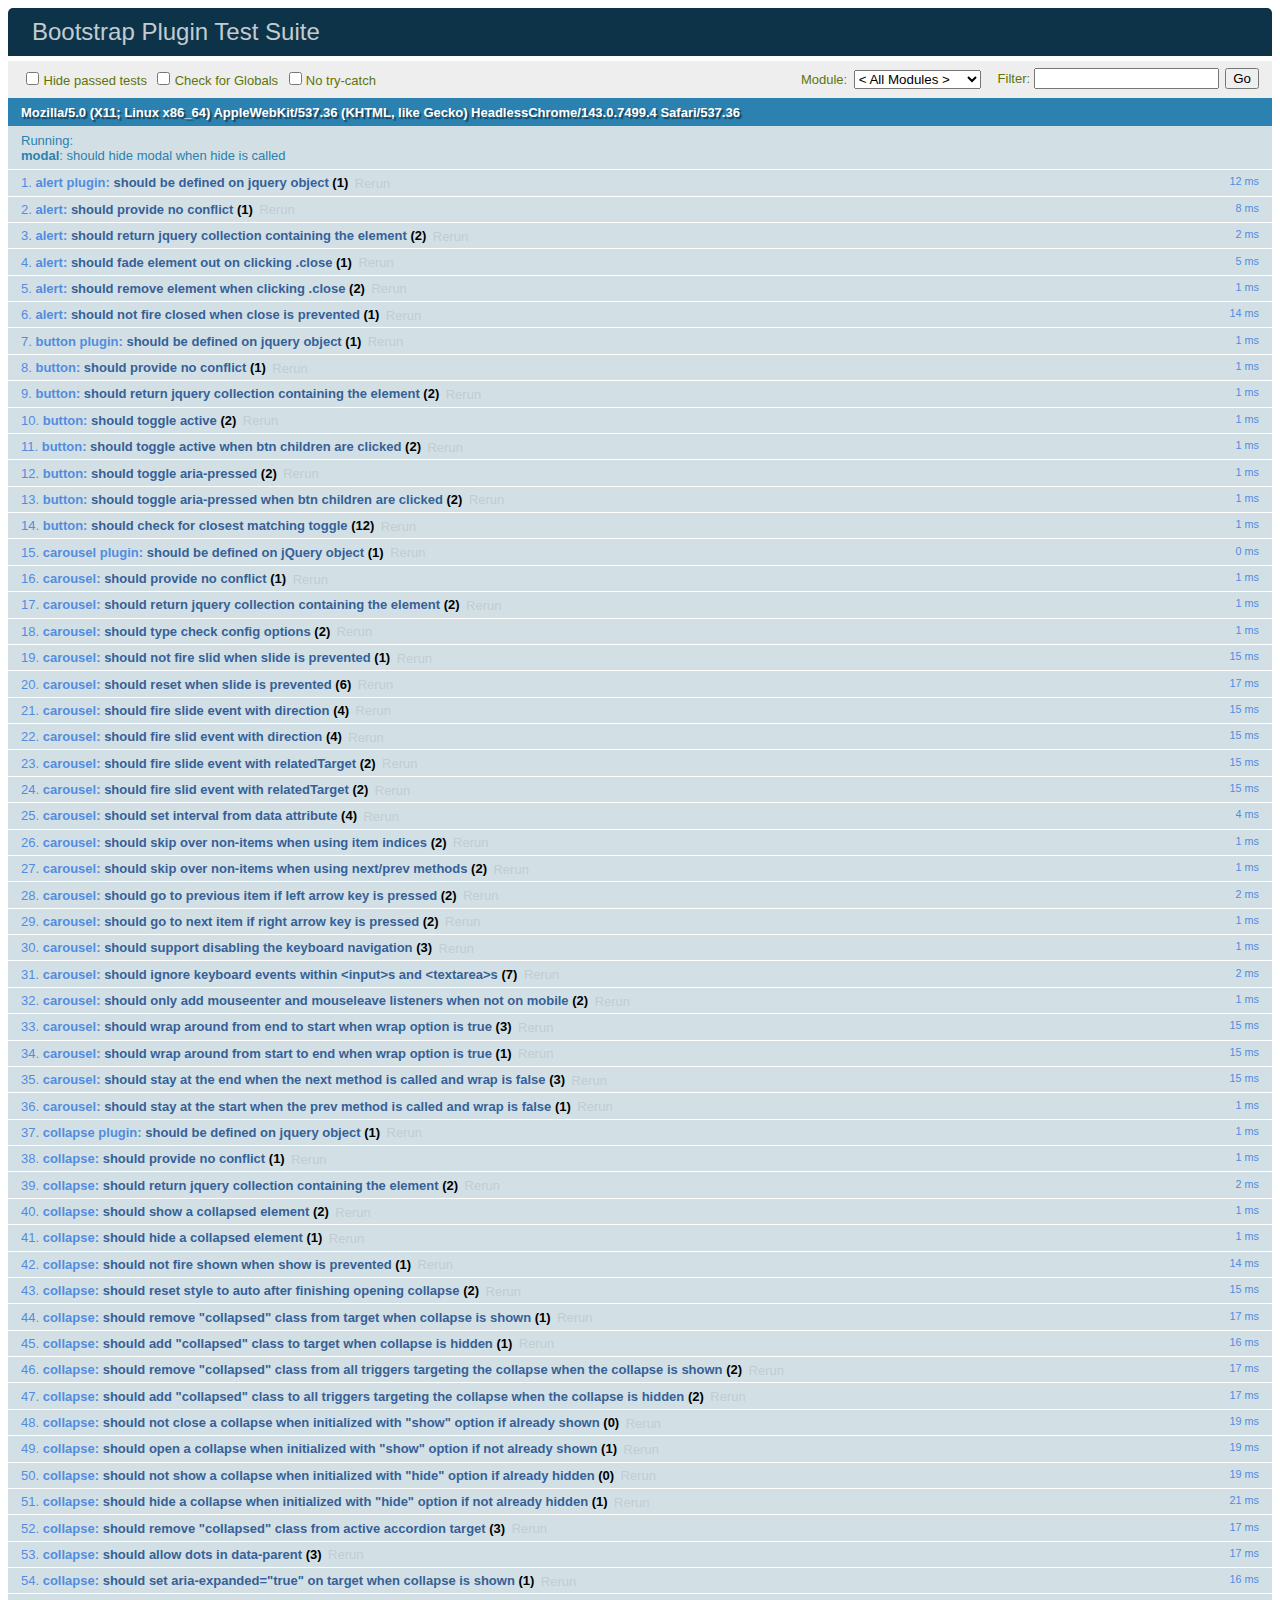
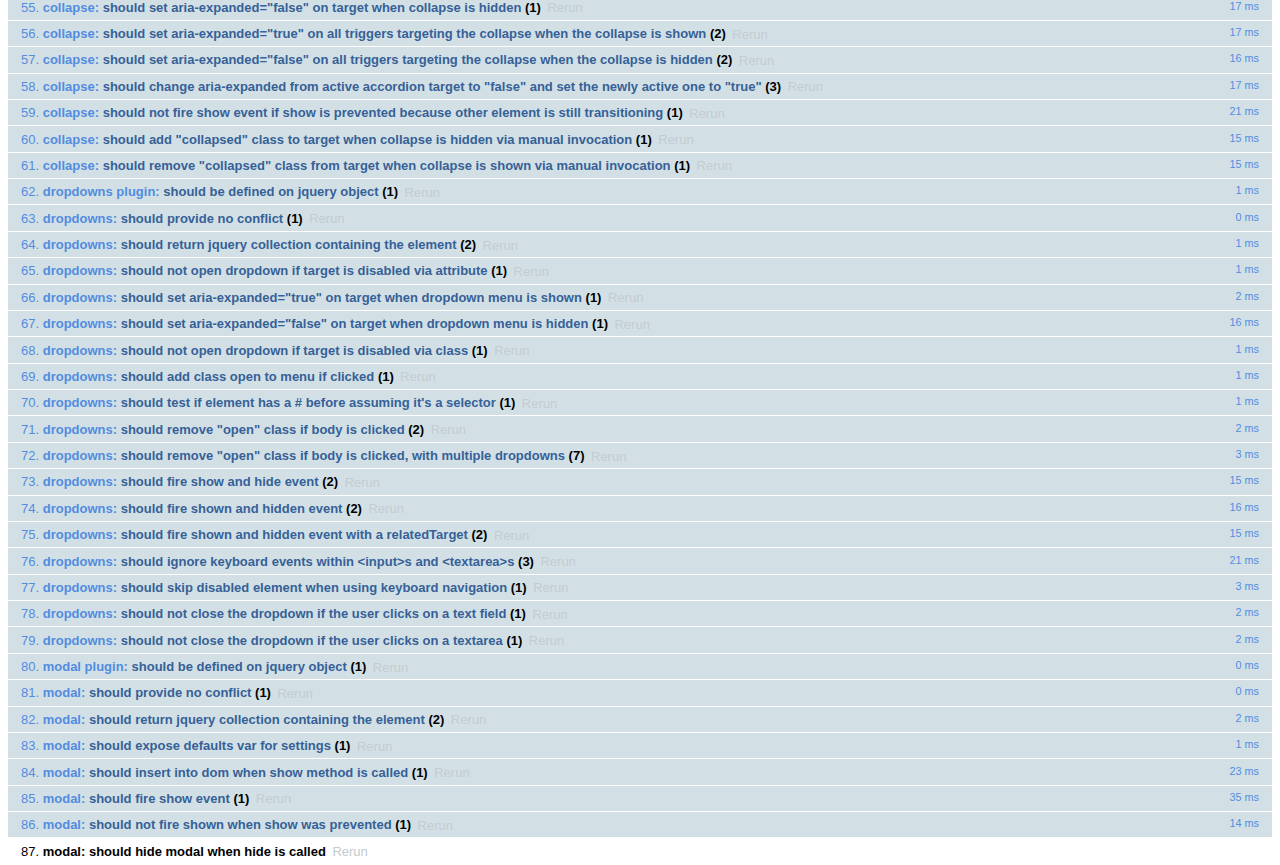
<file: bootstrap-4.0.0-alpha/js/tests/index.html>
<!DOCTYPE html>
<html>
  <head>
    <meta charset="utf-8">
    <title>Bootstrap Plugin Test Suite</title>
    <meta name="viewport" content="width=device-width, initial-scale=1">

    <!-- jQuery -->
    <script src="vendor/jquery.min.js"></script>
    <script src="vendor/tether.min.js"></script>
    <script>
      // Disable jQuery event aliases to ensure we don't accidentally use any of them
      (function () {
        var eventAliases = [
          'blur',
          'focus',
          'focusin',
          'focusout',
          'load',
          'resize',
          'scroll',
          'unload',
          'click',
          'dblclick',
          'mousedown',
          'mouseup',
          'mousemove',
          'mouseover',
          'mouseout',
          'mouseenter',
          'mouseleave',
          'change',
          'select',
          'submit',
          'keydown',
          'keypress',
          'keyup',
          'error',
          'contextmenu',
          'hover',
          'bind',
          'unbind',
          'delegate',
          'undelegate'
        ]
        for (var i = 0; i < eventAliases.length; i++) {
          $.fn[eventAliases[i]] = undefined
        }
      })()
    </script>

    <!-- QUnit -->
    <link rel="stylesheet" href="vendor/qunit.css" media="screen">
    <script src="vendor/qunit.js"></script>
    <script>
      // See https://github.com/axemclion/grunt-saucelabs#test-result-details-with-qunit
      var log = []
      // Require assert.expect in each test
      QUnit.config.requireExpects = true
      QUnit.done(function (testResults) {
        var tests = []
        for (var i = 0, len = log.length; i < len; i++) {
          var details = log[i]
          tests.push({
            name: details.name,
            result: details.result,
            expected: details.expected,
            actual: details.actual,
            source: details.source
          })
        }
        testResults.tests = tests

        window.global_test_results = testResults
      })

      QUnit.testStart(function (testDetails) {
        $(window).scrollTop(0)
        QUnit.log(function (details) {
          if (!details.result) {
            details.name = testDetails.name
            log.push(details)
          }
        })
      })

      // Cleanup
      QUnit.testDone(function () {
        $('#qunit-fixture').empty()
        $('#modal-test, .modal-backdrop').remove()
      })

      // Display fixture on-screen on iOS to avoid false positives
      if (/iPhone|iPad|iPod/.test(navigator.userAgent)) {
        QUnit.begin(function() {
          $('#qunit-fixture').css({ top: 0, left: 0 })
        })

        QUnit.done(function () {
          $('#qunit-fixture').css({ top: '', left: '' })
        })
      }

      // Disable deprecated global QUnit method aliases in preparation for QUnit v2
      (function () {
        var methodNames = [
          'async',
          'asyncTest',
          'deepEqual',
          'equal',
          'expect',
          'module',
          'notDeepEqual',
          'notEqual',
          'notPropEqual',
          'notStrictEqual',
          'ok',
          'propEqual',
          'push',
          'start',
          'stop',
          'strictEqual',
          'test',
          'throws'
        ];
        for (var i = 0; i < methodNames.length; i++) {
          var methodName = methodNames[i];
          window[methodName] = undefined;
        }
      })();
    </script>

    <!-- es6 Plugin sources -->
    <script src="../../js/dist/util.js"></script>
    <script src="../../js/dist/alert.js"></script>
    <script src="../../js/dist/button.js"></script>
    <script src="../../js/dist/carousel.js"></script>
    <script src="../../js/dist/collapse.js"></script>
    <script src="../../js/dist/dropdown.js"></script>
    <script src="../../js/dist/modal.js"></script>
    <script src="../../js/dist/scrollspy.js"></script>
    <script src="../../js/dist/tab.js"></script>
    <script src="../../js/dist/tooltip.js"></script>
    <script src="../../js/dist/popover.js"></script>

    <!-- Unit tests -->
    <script src="unit/alert.js"></script>
    <script src="unit/button.js"></script>
    <script src="unit/carousel.js"></script>
    <script src="unit/collapse.js"></script>
    <script src="unit/dropdown.js"></script>
    <script src="unit/modal.js"></script>
    <script src="unit/scrollspy.js"></script>
    <script src="unit/tab.js"></script>
    <script src="unit/tooltip.js"></script>
    <script src="unit/popover.js"></script>

  </head>
  <body>
    <div id="qunit-container">
      <div id="qunit"></div>
      <div id="qunit-fixture"></div>
    </div>
  </body>
</html>
</file>
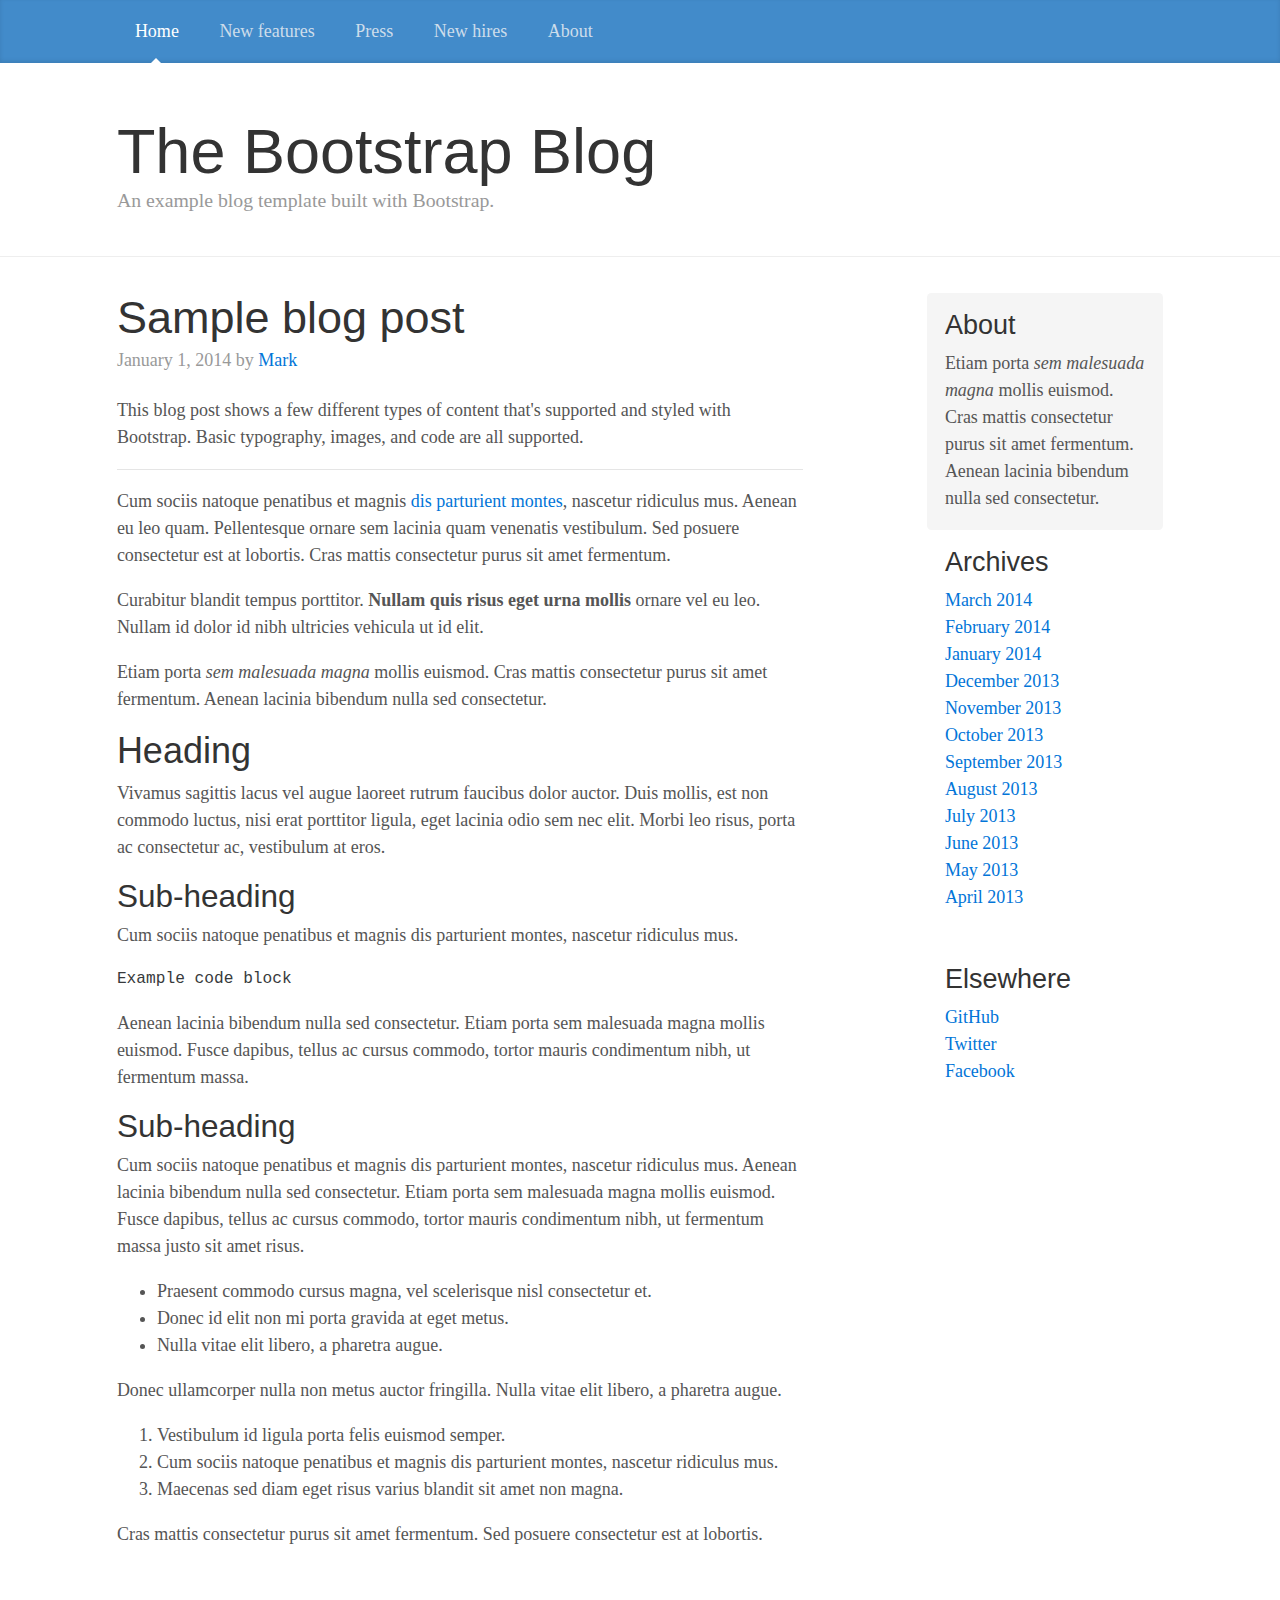
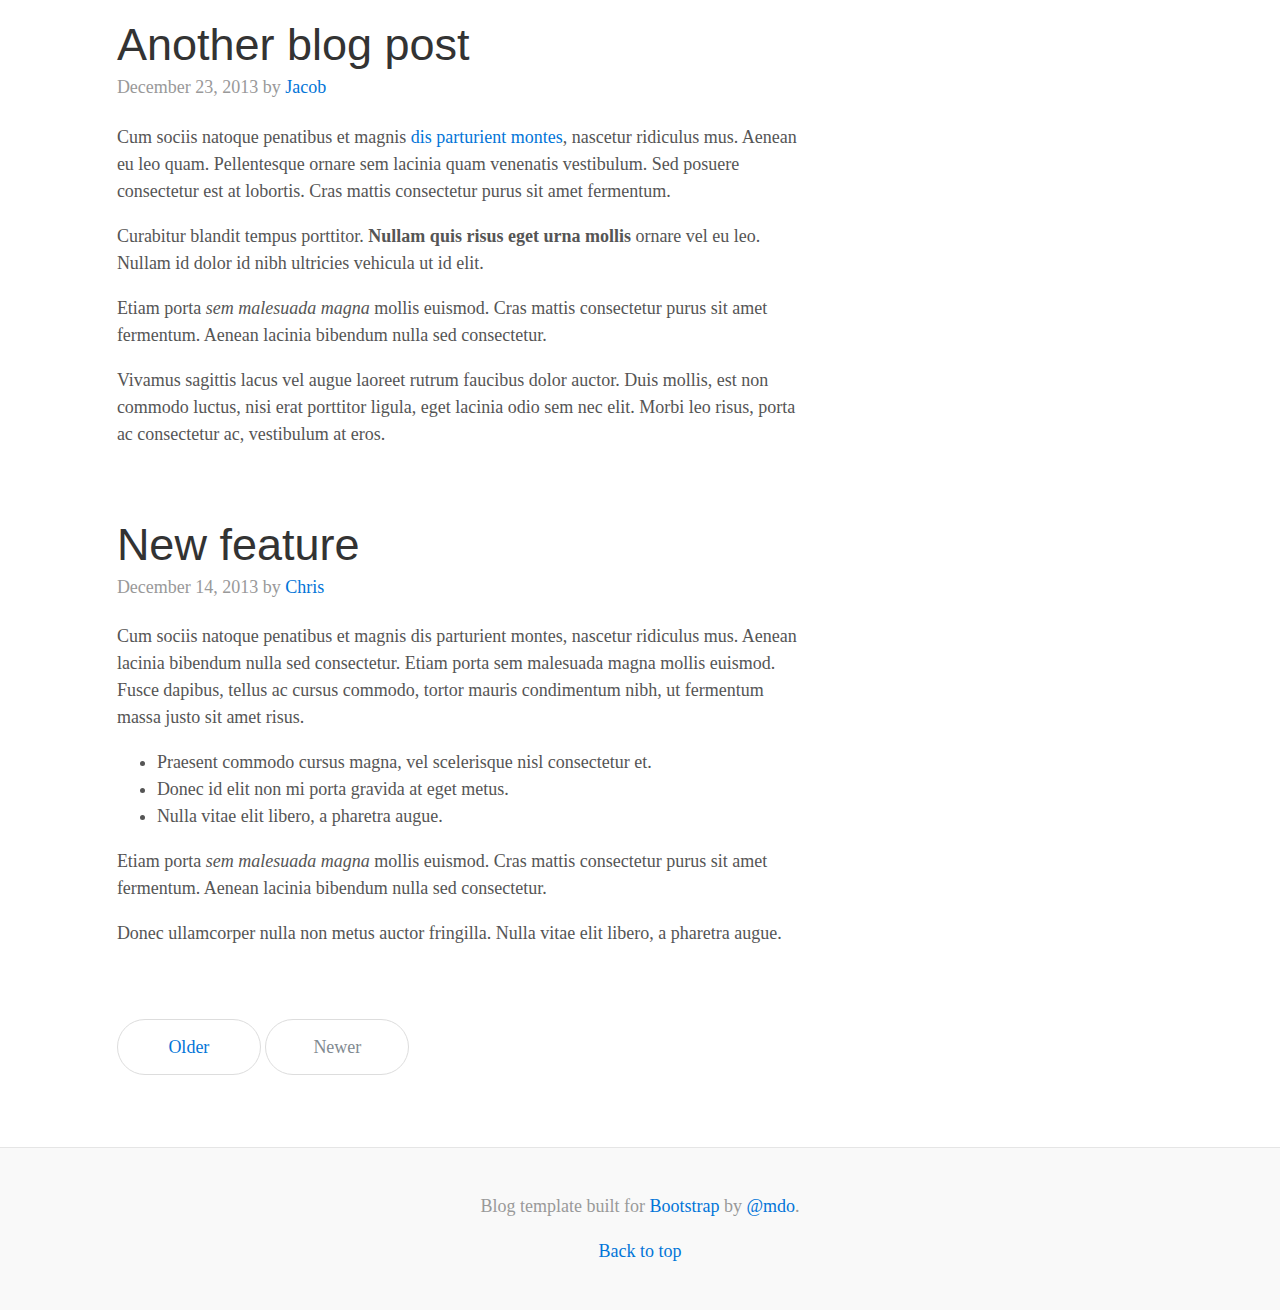
<file: bootstrap-4.0.0-alpha/docs/examples/blog/index.html>
<!DOCTYPE html>
<html lang="en">
  <head>
    <meta charset="utf-8">
    <meta http-equiv="X-UA-Compatible" content="IE=edge">
    <meta name="viewport" content="width=device-width, initial-scale=1">
    <!-- The above 3 meta tags *must* come first in the head; any other head content must come *after* these tags -->
    <meta name="description" content="">
    <meta name="author" content="">
    <link rel="icon" href="../../favicon.ico">

    <title>Blog Template for Bootstrap</title>

    <!-- Bootstrap core CSS -->
    <link href="../../dist/css/bootstrap.min.css" rel="stylesheet">

    <!-- Custom styles for this template -->
    <link href="blog.css" rel="stylesheet">

    <!-- IE10 viewport hack for Surface/desktop Windows 8 bug -->
    <script src="../../assets/js/ie10-viewport-bug-workaround.js"></script>
  </head>

  <body>

    <div class="blog-masthead">
      <div class="container">
        <nav class="nav blog-nav">
          <a class="nav-link active" href="#">Home</a>
          <a class="nav-link" href="#">New features</a>
          <a class="nav-link" href="#">Press</a>
          <a class="nav-link" href="#">New hires</a>
          <a class="nav-link" href="#">About</a>
        </nav>
      </div>
    </div>

    <div class="blog-header">
      <div class="container">
        <h1 class="blog-title">The Bootstrap Blog</h1>
        <p class="lead blog-description">An example blog template built with Bootstrap.</p>
      </div>
    </div>

    <div class="container">

      <div class="row">

        <div class="col-sm-8 blog-main">

          <div class="blog-post">
            <h2 class="blog-post-title">Sample blog post</h2>
            <p class="blog-post-meta">January 1, 2014 by <a href="#">Mark</a></p>

            <p>This blog post shows a few different types of content that's supported and styled with Bootstrap. Basic typography, images, and code are all supported.</p>
            <hr>
            <p>Cum sociis natoque penatibus et magnis <a href="#">dis parturient montes</a>, nascetur ridiculus mus. Aenean eu leo quam. Pellentesque ornare sem lacinia quam venenatis vestibulum. Sed posuere consectetur est at lobortis. Cras mattis consectetur purus sit amet fermentum.</p>
            <blockquote>
              <p>Curabitur blandit tempus porttitor. <strong>Nullam quis risus eget urna mollis</strong> ornare vel eu leo. Nullam id dolor id nibh ultricies vehicula ut id elit.</p>
            </blockquote>
            <p>Etiam porta <em>sem malesuada magna</em> mollis euismod. Cras mattis consectetur purus sit amet fermentum. Aenean lacinia bibendum nulla sed consectetur.</p>
            <h2>Heading</h2>
            <p>Vivamus sagittis lacus vel augue laoreet rutrum faucibus dolor auctor. Duis mollis, est non commodo luctus, nisi erat porttitor ligula, eget lacinia odio sem nec elit. Morbi leo risus, porta ac consectetur ac, vestibulum at eros.</p>
            <h3>Sub-heading</h3>
            <p>Cum sociis natoque penatibus et magnis dis parturient montes, nascetur ridiculus mus.</p>
            <pre><code>Example code block</code></pre>
            <p>Aenean lacinia bibendum nulla sed consectetur. Etiam porta sem malesuada magna mollis euismod. Fusce dapibus, tellus ac cursus commodo, tortor mauris condimentum nibh, ut fermentum massa.</p>
            <h3>Sub-heading</h3>
            <p>Cum sociis natoque penatibus et magnis dis parturient montes, nascetur ridiculus mus. Aenean lacinia bibendum nulla sed consectetur. Etiam porta sem malesuada magna mollis euismod. Fusce dapibus, tellus ac cursus commodo, tortor mauris condimentum nibh, ut fermentum massa justo sit amet risus.</p>
            <ul>
              <li>Praesent commodo cursus magna, vel scelerisque nisl consectetur et.</li>
              <li>Donec id elit non mi porta gravida at eget metus.</li>
              <li>Nulla vitae elit libero, a pharetra augue.</li>
            </ul>
            <p>Donec ullamcorper nulla non metus auctor fringilla. Nulla vitae elit libero, a pharetra augue.</p>
            <ol>
              <li>Vestibulum id ligula porta felis euismod semper.</li>
              <li>Cum sociis natoque penatibus et magnis dis parturient montes, nascetur ridiculus mus.</li>
              <li>Maecenas sed diam eget risus varius blandit sit amet non magna.</li>
            </ol>
            <p>Cras mattis consectetur purus sit amet fermentum. Sed posuere consectetur est at lobortis.</p>
          </div><!-- /.blog-post -->

          <div class="blog-post">
            <h2 class="blog-post-title">Another blog post</h2>
            <p class="blog-post-meta">December 23, 2013 by <a href="#">Jacob</a></p>

            <p>Cum sociis natoque penatibus et magnis <a href="#">dis parturient montes</a>, nascetur ridiculus mus. Aenean eu leo quam. Pellentesque ornare sem lacinia quam venenatis vestibulum. Sed posuere consectetur est at lobortis. Cras mattis consectetur purus sit amet fermentum.</p>
            <blockquote>
              <p>Curabitur blandit tempus porttitor. <strong>Nullam quis risus eget urna mollis</strong> ornare vel eu leo. Nullam id dolor id nibh ultricies vehicula ut id elit.</p>
            </blockquote>
            <p>Etiam porta <em>sem malesuada magna</em> mollis euismod. Cras mattis consectetur purus sit amet fermentum. Aenean lacinia bibendum nulla sed consectetur.</p>
            <p>Vivamus sagittis lacus vel augue laoreet rutrum faucibus dolor auctor. Duis mollis, est non commodo luctus, nisi erat porttitor ligula, eget lacinia odio sem nec elit. Morbi leo risus, porta ac consectetur ac, vestibulum at eros.</p>
          </div><!-- /.blog-post -->

          <div class="blog-post">
            <h2 class="blog-post-title">New feature</h2>
            <p class="blog-post-meta">December 14, 2013 by <a href="#">Chris</a></p>

            <p>Cum sociis natoque penatibus et magnis dis parturient montes, nascetur ridiculus mus. Aenean lacinia bibendum nulla sed consectetur. Etiam porta sem malesuada magna mollis euismod. Fusce dapibus, tellus ac cursus commodo, tortor mauris condimentum nibh, ut fermentum massa justo sit amet risus.</p>
            <ul>
              <li>Praesent commodo cursus magna, vel scelerisque nisl consectetur et.</li>
              <li>Donec id elit non mi porta gravida at eget metus.</li>
              <li>Nulla vitae elit libero, a pharetra augue.</li>
            </ul>
            <p>Etiam porta <em>sem malesuada magna</em> mollis euismod. Cras mattis consectetur purus sit amet fermentum. Aenean lacinia bibendum nulla sed consectetur.</p>
            <p>Donec ullamcorper nulla non metus auctor fringilla. Nulla vitae elit libero, a pharetra augue.</p>
          </div><!-- /.blog-post -->

          <nav>
            <ul class="pager">
              <li><a href="#">Older</a></li>
              <li class="disabled"><a href="#">Newer</a></li>
            </ul>
          </nav>

        </div><!-- /.blog-main -->

        <div class="col-sm-3 col-sm-offset-1 blog-sidebar">
          <div class="sidebar-module sidebar-module-inset">
            <h4>About</h4>
            <p>Etiam porta <em>sem malesuada magna</em> mollis euismod. Cras mattis consectetur purus sit amet fermentum. Aenean lacinia bibendum nulla sed consectetur.</p>
          </div>
          <div class="sidebar-module">
            <h4>Archives</h4>
            <ol class="list-unstyled">
              <li><a href="#">March 2014</a></li>
              <li><a href="#">February 2014</a></li>
              <li><a href="#">January 2014</a></li>
              <li><a href="#">December 2013</a></li>
              <li><a href="#">November 2013</a></li>
              <li><a href="#">October 2013</a></li>
              <li><a href="#">September 2013</a></li>
              <li><a href="#">August 2013</a></li>
              <li><a href="#">July 2013</a></li>
              <li><a href="#">June 2013</a></li>
              <li><a href="#">May 2013</a></li>
              <li><a href="#">April 2013</a></li>
            </ol>
          </div>
          <div class="sidebar-module">
            <h4>Elsewhere</h4>
            <ol class="list-unstyled">
              <li><a href="#">GitHub</a></li>
              <li><a href="#">Twitter</a></li>
              <li><a href="#">Facebook</a></li>
            </ol>
          </div>
        </div><!-- /.blog-sidebar -->

      </div><!-- /.row -->

    </div><!-- /.container -->

    <footer class="blog-footer">
      <p>Blog template built for <a href="http://getbootstrap.com">Bootstrap</a> by <a href="https://twitter.com/mdo">@mdo</a>.</p>
      <p>
        <a href="#">Back to top</a>
      </p>
    </footer>


    <!-- Bootstrap core JavaScript
    ================================================== -->
    <!-- Placed at the end of the document so the pages load faster -->
    <script src="https://ajax.googleapis.com/ajax/libs/jquery/1.11.3/jquery.min.js"></script>
    <script>window.jQuery || document.write('<script src="../../assets/js/vendor/jquery.min.js"><\/script>')</script>
    <script src="../../dist/js/bootstrap.min.js"></script>
    <!-- IE10 viewport hack for Surface/desktop Windows 8 bug -->
    <script src="../../assets/js/ie10-viewport-bug-workaround.js"></script>
  </body>
</html>
</file>
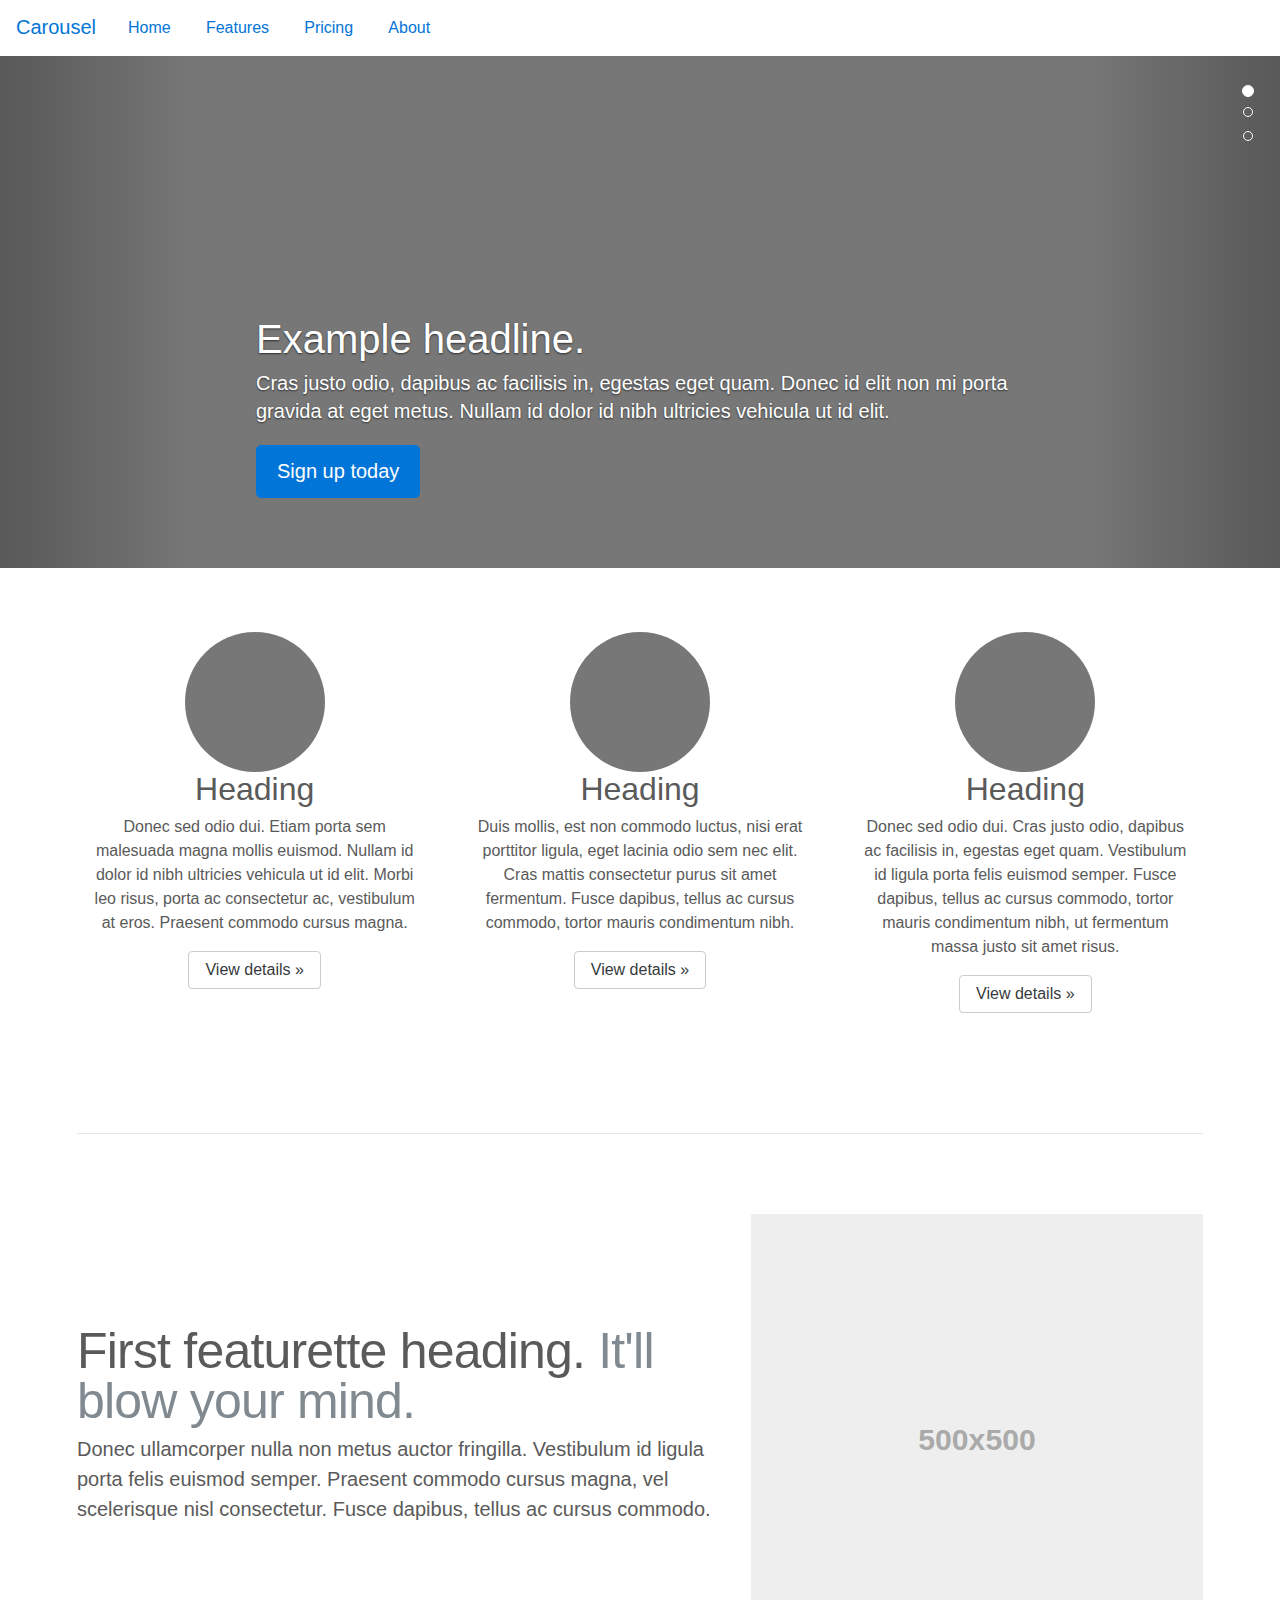
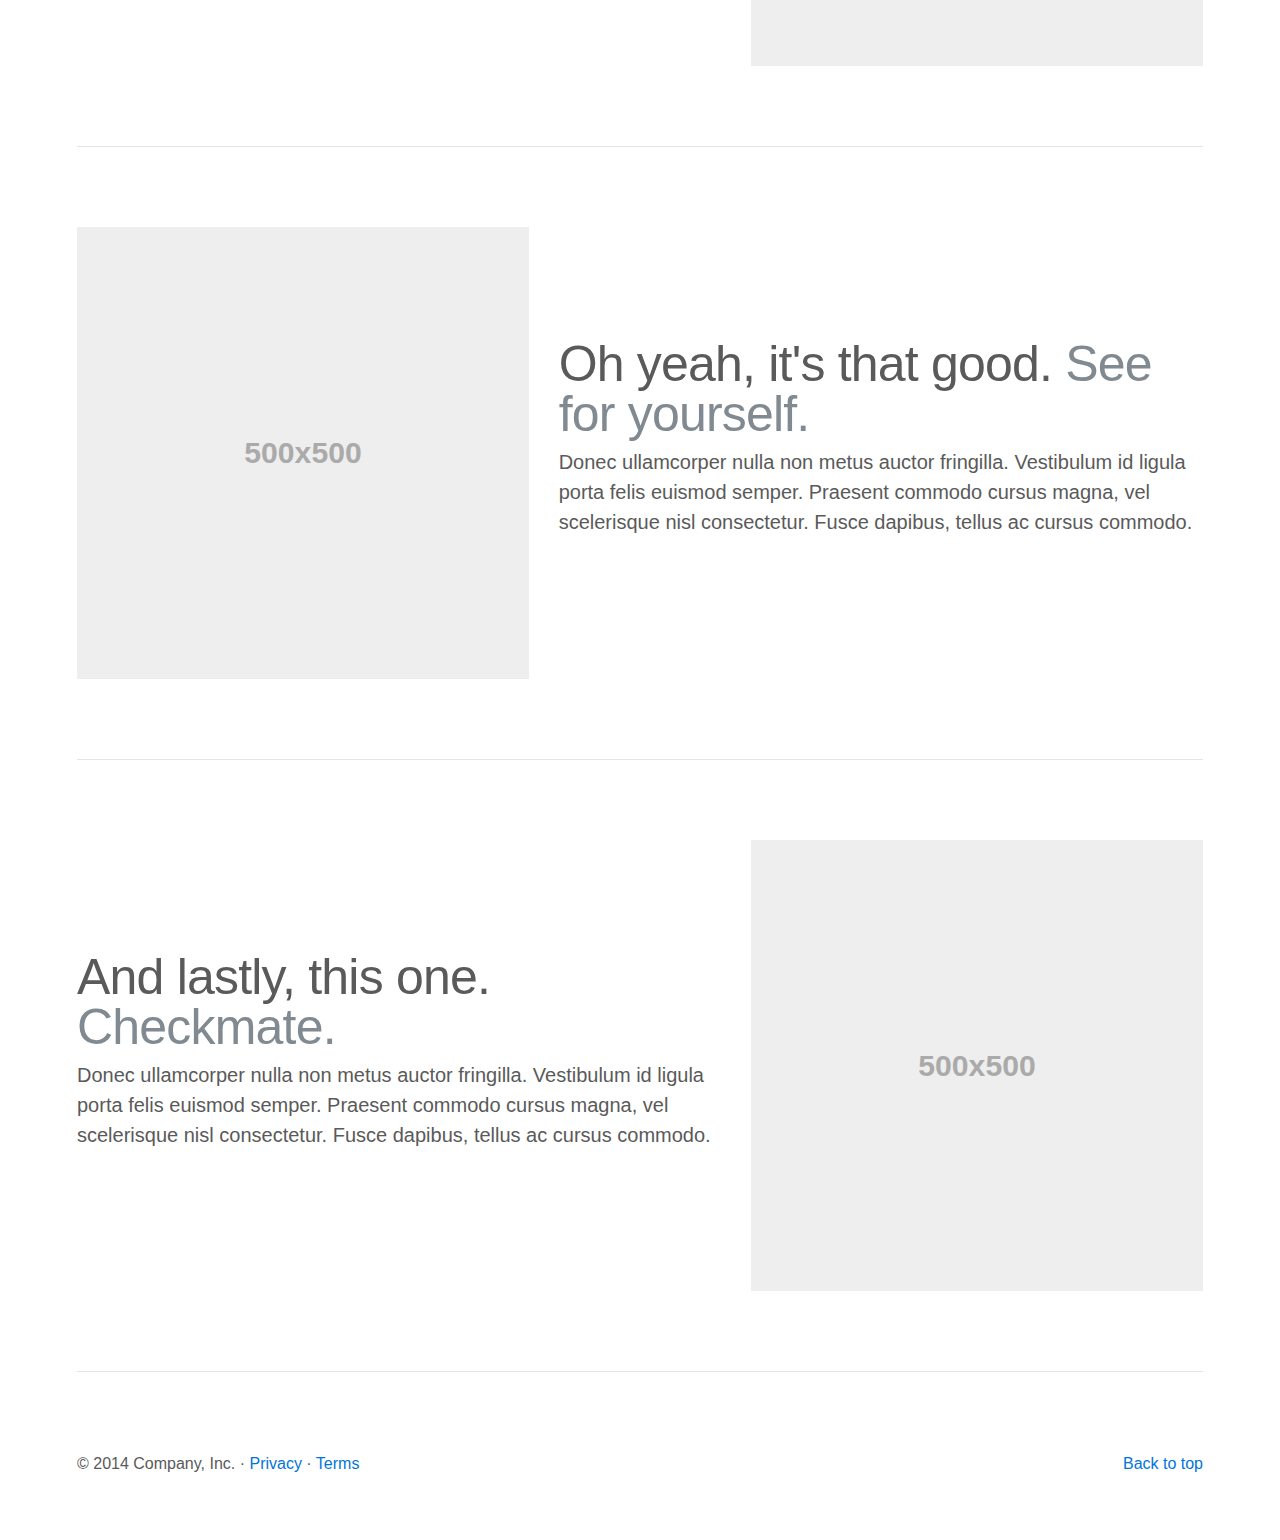
<file: bootstrap-4.0.0-alpha/docs/examples/carousel/index.html>
<!DOCTYPE html>
<html lang="en">
  <head>
    <meta charset="utf-8">
    <meta http-equiv="X-UA-Compatible" content="IE=edge">
    <meta name="viewport" content="width=device-width, initial-scale=1">
    <!-- The above 3 meta tags *must* come first in the head; any other head content must come *after* these tags -->
    <meta name="description" content="">
    <meta name="author" content="">
    <link rel="icon" href="../../favicon.ico">

    <title>Carousel Template for Bootstrap</title>

    <!-- Bootstrap core CSS -->
    <link href="../../dist/css/bootstrap.min.css" rel="stylesheet">

    <!-- IE10 viewport hack for Surface/desktop Windows 8 bug -->
    <script src="../../assets/js/ie10-viewport-bug-workaround.js"></script>

    <!-- Custom styles for this template -->
    <link href="carousel.css" rel="stylesheet">
  </head>
  <body>

    <nav class="navbar navbar-default navbar-static-top">
      <a href="#" class="navbar-brand">Carousel</a>
      <ul class="nav nav-pills">
        <li class="nav-item active">
          <a class="nav-link" href="#">Home <span class="sr-only">(current)</span></a>
        </li>
        <li class="nav-item">
          <a class="nav-link" href="#">Features</a>
        </li>
        <li class="nav-item">
          <a class="nav-link" href="#">Pricing</a>
        </li>
        <li class="nav-item">
          <a class="nav-link" href="#">About</a>
        </li>
      </ul>
    </nav>


    <!-- Carousel
    ================================================== -->
    <div id="myCarousel" class="carousel slide" data-ride="carousel">
      <!-- Indicators -->
      <ol class="carousel-indicators">
        <li data-target="#myCarousel" data-slide-to="0" class="active"></li>
        <li data-target="#myCarousel" data-slide-to="1"></li>
        <li data-target="#myCarousel" data-slide-to="2"></li>
      </ol>
      <div class="carousel-inner" role="listbox">
        <div class="carousel-item active">
          <img class="first-slide" src="[data-uri]" alt="First slide">
          <div class="container">
            <div class="carousel-caption text-left">
              <h1>Example headline.</h1>
              <p>Cras justo odio, dapibus ac facilisis in, egestas eget quam. Donec id elit non mi porta gravida at eget metus. Nullam id dolor id nibh ultricies vehicula ut id elit.</p>
              <p><a class="btn btn-lg btn-primary" href="#" role="button">Sign up today</a></p>
            </div>
          </div>
        </div>
        <div class="carousel-item">
          <img class="second-slide" src="[data-uri]" alt="Second slide">
          <div class="container">
            <div class="carousel-caption">
              <h1>Another example headline.</h1>
              <p>Cras justo odio, dapibus ac facilisis in, egestas eget quam. Donec id elit non mi porta gravida at eget metus. Nullam id dolor id nibh ultricies vehicula ut id elit.</p>
              <p><a class="btn btn-lg btn-primary" href="#" role="button">Learn more</a></p>
            </div>
          </div>
        </div>
        <div class="carousel-item">
          <img class="third-slide" src="[data-uri]" alt="Third slide">
          <div class="container">
            <div class="carousel-caption text-right">
              <h1>One more for good measure.</h1>
              <p>Cras justo odio, dapibus ac facilisis in, egestas eget quam. Donec id elit non mi porta gravida at eget metus. Nullam id dolor id nibh ultricies vehicula ut id elit.</p>
              <p><a class="btn btn-lg btn-primary" href="#" role="button">Browse gallery</a></p>
            </div>
          </div>
        </div>
      </div>
      <a class="left carousel-control" href="#myCarousel" role="button" data-slide="prev">
        <span class="glyphicon glyphicon-chevron-left" aria-hidden="true"></span>
        <span class="sr-only">Previous</span>
      </a>
      <a class="right carousel-control" href="#myCarousel" role="button" data-slide="next">
        <span class="glyphicon glyphicon-chevron-right" aria-hidden="true"></span>
        <span class="sr-only">Next</span>
      </a>
    </div><!-- /.carousel -->


    <!-- Marketing messaging and featurettes
    ================================================== -->
    <!-- Wrap the rest of the page in another container to center all the content. -->

    <div class="container marketing">

      <!-- Three columns of text below the carousel -->
      <div class="row">
        <div class="col-lg-4">
          <img class="img-circle" src="[data-uri]" alt="Generic placeholder image" width="140" height="140">
          <h2>Heading</h2>
          <p>Donec sed odio dui. Etiam porta sem malesuada magna mollis euismod. Nullam id dolor id nibh ultricies vehicula ut id elit. Morbi leo risus, porta ac consectetur ac, vestibulum at eros. Praesent commodo cursus magna.</p>
          <p><a class="btn btn-secondary" href="#" role="button">View details &raquo;</a></p>
        </div><!-- /.col-lg-4 -->
        <div class="col-lg-4">
          <img class="img-circle" src="[data-uri]" alt="Generic placeholder image" width="140" height="140">
          <h2>Heading</h2>
          <p>Duis mollis, est non commodo luctus, nisi erat porttitor ligula, eget lacinia odio sem nec elit. Cras mattis consectetur purus sit amet fermentum. Fusce dapibus, tellus ac cursus commodo, tortor mauris condimentum nibh.</p>
          <p><a class="btn btn-secondary" href="#" role="button">View details &raquo;</a></p>
        </div><!-- /.col-lg-4 -->
        <div class="col-lg-4">
          <img class="img-circle" src="[data-uri]" alt="Generic placeholder image" width="140" height="140">
          <h2>Heading</h2>
          <p>Donec sed odio dui. Cras justo odio, dapibus ac facilisis in, egestas eget quam. Vestibulum id ligula porta felis euismod semper. Fusce dapibus, tellus ac cursus commodo, tortor mauris condimentum nibh, ut fermentum massa justo sit amet risus.</p>
          <p><a class="btn btn-secondary" href="#" role="button">View details &raquo;</a></p>
        </div><!-- /.col-lg-4 -->
      </div><!-- /.row -->


      <!-- START THE FEATURETTES -->

      <hr class="featurette-divider">

      <div class="row featurette">
        <div class="col-md-7">
          <h2 class="featurette-heading">First featurette heading. <span class="text-muted">It'll blow your mind.</span></h2>
          <p class="lead">Donec ullamcorper nulla non metus auctor fringilla. Vestibulum id ligula porta felis euismod semper. Praesent commodo cursus magna, vel scelerisque nisl consectetur. Fusce dapibus, tellus ac cursus commodo.</p>
        </div>
        <div class="col-md-5">
          <img class="featurette-image img-responsive center-block" data-src="holder.js/500x500/auto" alt="Generic placeholder image">
        </div>
      </div>

      <hr class="featurette-divider">

      <div class="row featurette">
        <div class="col-md-7 col-md-push-5">
          <h2 class="featurette-heading">Oh yeah, it's that good. <span class="text-muted">See for yourself.</span></h2>
          <p class="lead">Donec ullamcorper nulla non metus auctor fringilla. Vestibulum id ligula porta felis euismod semper. Praesent commodo cursus magna, vel scelerisque nisl consectetur. Fusce dapibus, tellus ac cursus commodo.</p>
        </div>
        <div class="col-md-5 col-md-pull-7">
          <img class="featurette-image img-responsive center-block" data-src="holder.js/500x500/auto" alt="Generic placeholder image">
        </div>
      </div>

      <hr class="featurette-divider">

      <div class="row featurette">
        <div class="col-md-7">
          <h2 class="featurette-heading">And lastly, this one. <span class="text-muted">Checkmate.</span></h2>
          <p class="lead">Donec ullamcorper nulla non metus auctor fringilla. Vestibulum id ligula porta felis euismod semper. Praesent commodo cursus magna, vel scelerisque nisl consectetur. Fusce dapibus, tellus ac cursus commodo.</p>
        </div>
        <div class="col-md-5">
          <img class="featurette-image img-responsive center-block" data-src="holder.js/500x500/auto" alt="Generic placeholder image">
        </div>
      </div>

      <hr class="featurette-divider">

      <!-- /END THE FEATURETTES -->


      <!-- FOOTER -->
      <footer>
        <p class="pull-right"><a href="#">Back to top</a></p>
        <p>&copy; 2014 Company, Inc. &middot; <a href="#">Privacy</a> &middot; <a href="#">Terms</a></p>
      </footer>

    </div><!-- /.container -->


    <!-- Bootstrap core JavaScript
    ================================================== -->
    <!-- Placed at the end of the document so the pages load faster -->
    <script src="https://ajax.googleapis.com/ajax/libs/jquery/1.11.3/jquery.min.js"></script>
    <script>window.jQuery || document.write('<script src="../../assets/js/vendor/jquery.min.js"><\/script>')</script>
    <script src="../../dist/js/bootstrap.min.js"></script>
    <!-- Just to make our placeholder images work. Don't actually copy the next line! -->
    <script src="../../assets/js/vendor/holder.min.js"></script>
    <!-- IE10 viewport hack for Surface/desktop Windows 8 bug -->
    <script src="../../assets/js/ie10-viewport-bug-workaround.js"></script>
  </body>
</html>
</file>
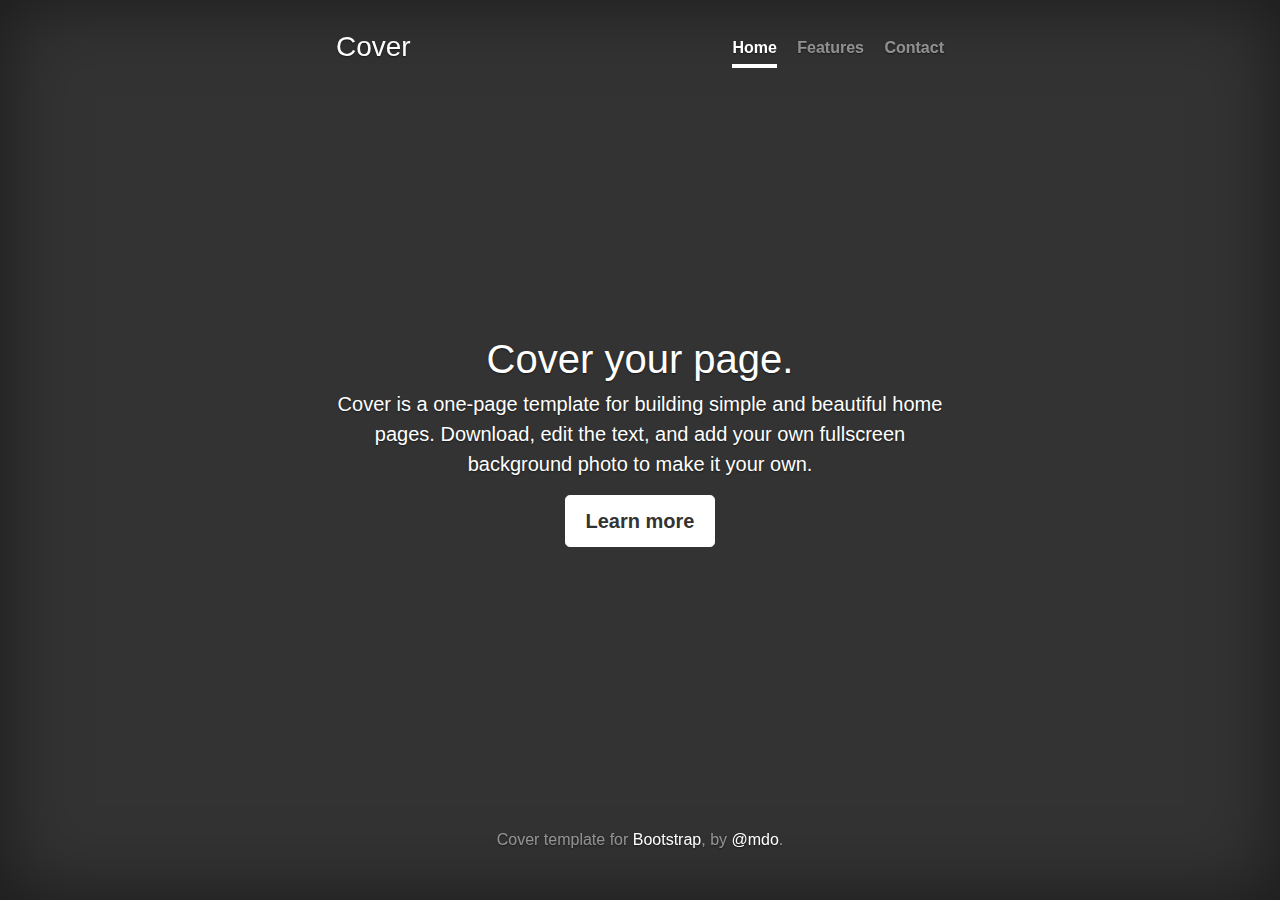
<file: bootstrap-4.0.0-alpha/docs/examples/cover/index.html>
<!DOCTYPE html>
<html lang="en">
  <head>
    <meta charset="utf-8">
    <meta http-equiv="X-UA-Compatible" content="IE=edge">
    <meta name="viewport" content="width=device-width, initial-scale=1">
    <!-- The above 3 meta tags *must* come first in the head; any other head content must come *after* these tags -->
    <meta name="description" content="">
    <meta name="author" content="">
    <link rel="icon" href="../../favicon.ico">

    <title>Cover Template for Bootstrap</title>

    <!-- Bootstrap core CSS -->
    <link href="../../dist/css/bootstrap.min.css" rel="stylesheet">

    <!-- Custom styles for this template -->
    <link href="cover.css" rel="stylesheet">

    <!-- IE10 viewport hack for Surface/desktop Windows 8 bug -->
    <script src="../../assets/js/ie10-viewport-bug-workaround.js"></script>
  </head>

  <body>

    <div class="site-wrapper">

      <div class="site-wrapper-inner">

        <div class="cover-container">

          <div class="masthead clearfix">
            <div class="inner">
              <h3 class="masthead-brand">Cover</h3>
              <nav class="nav nav-masthead">
                <a class="nav-link active" href="#">Home</a>
                <a class="nav-link" href="#">Features</a>
                <a class="nav-link" href="#">Contact</a>
              </nav>
            </div>
          </div>

          <div class="inner cover">
            <h1 class="cover-heading">Cover your page.</h1>
            <p class="lead">Cover is a one-page template for building simple and beautiful home pages. Download, edit the text, and add your own fullscreen background photo to make it your own.</p>
            <p class="lead">
              <a href="#" class="btn btn-lg btn-secondary">Learn more</a>
            </p>
          </div>

          <div class="mastfoot">
            <div class="inner">
              <p>Cover template for <a href="http://getbootstrap.com">Bootstrap</a>, by <a href="https://twitter.com/mdo">@mdo</a>.</p>
            </div>
          </div>

        </div>

      </div>

    </div>

    <!-- Bootstrap core JavaScript
    ================================================== -->
    <!-- Placed at the end of the document so the pages load faster -->
    <script src="https://ajax.googleapis.com/ajax/libs/jquery/1.11.3/jquery.min.js"></script>
    <script>window.jQuery || document.write('<script src="../../assets/js/vendor/jquery.min.js"><\/script>')</script>
    <script src="../../dist/js/bootstrap.min.js"></script>
    <!-- IE10 viewport hack for Surface/desktop Windows 8 bug -->
    <script src="../../assets/js/ie10-viewport-bug-workaround.js"></script>
  </body>
</html>
</file>
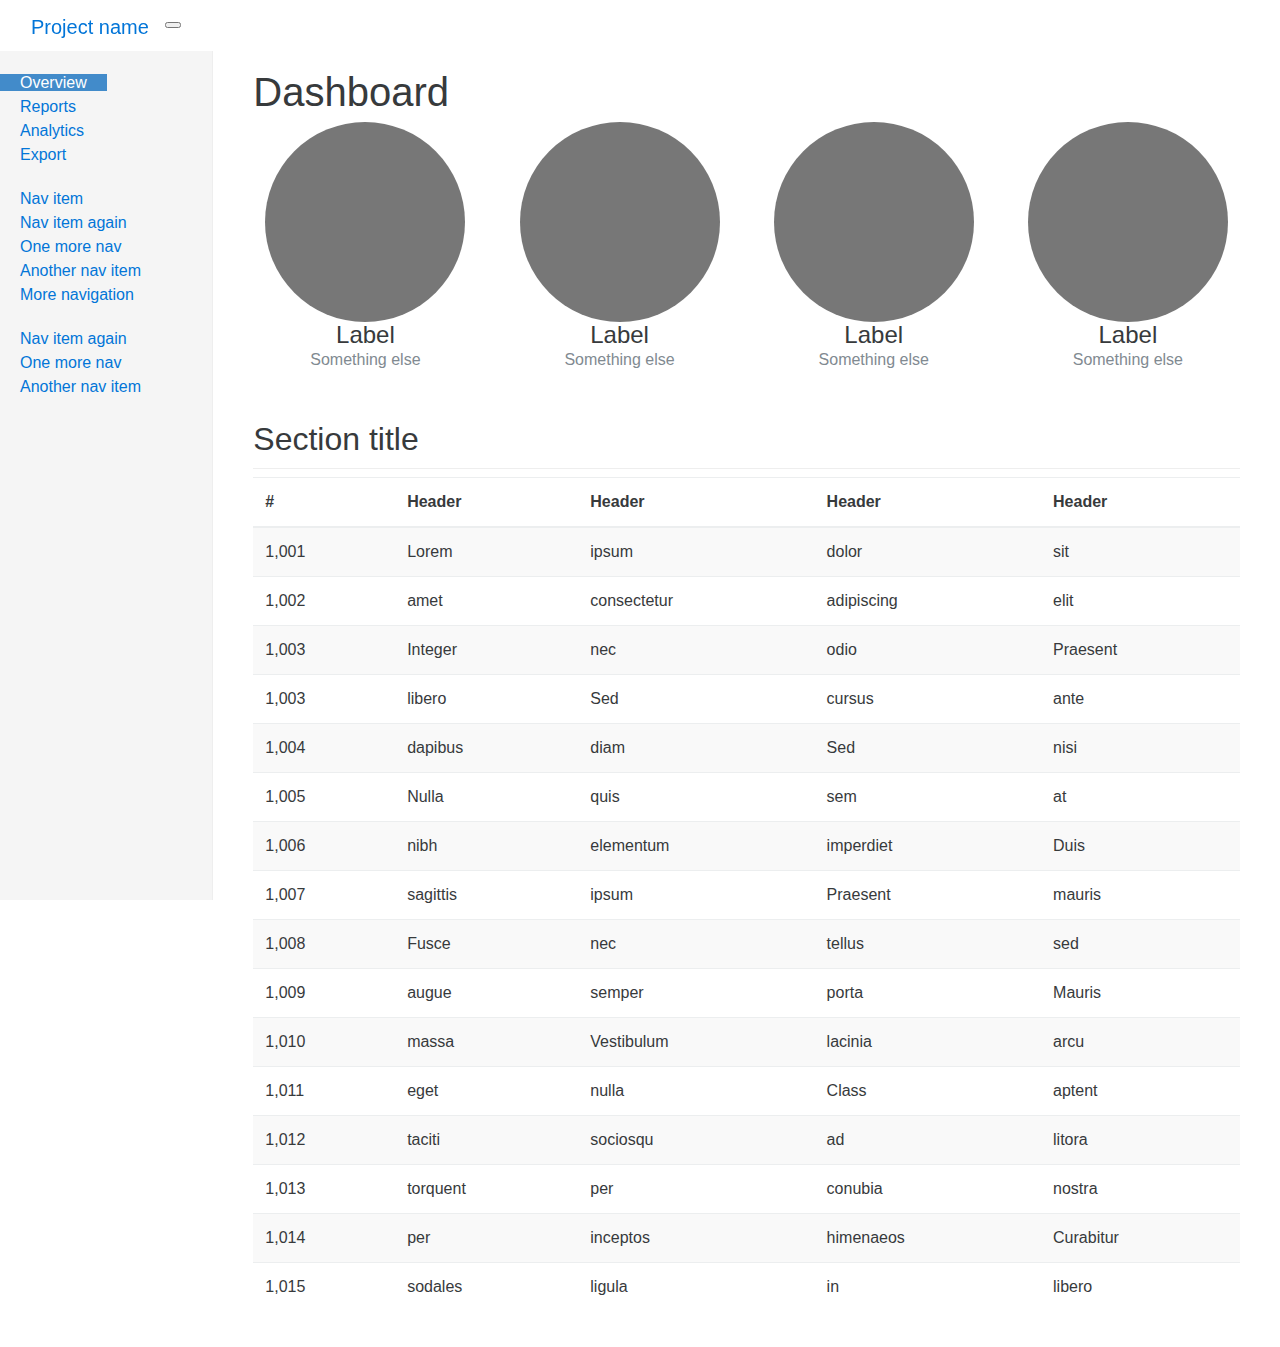
<file: bootstrap-4.0.0-alpha/docs/examples/dashboard/index.html>
<!DOCTYPE html>
<html lang="en">
  <head>
    <meta charset="utf-8">
    <meta http-equiv="X-UA-Compatible" content="IE=edge">
    <meta name="viewport" content="width=device-width, initial-scale=1">
    <!-- The above 3 meta tags *must* come first in the head; any other head content must come *after* these tags -->
    <meta name="description" content="">
    <meta name="author" content="">
    <link rel="icon" href="../../favicon.ico">

    <title>Dashboard Template for Bootstrap</title>

    <!-- Bootstrap core CSS -->
    <link href="../../dist/css/bootstrap.min.css" rel="stylesheet">

    <!-- Custom styles for this template -->
    <link href="dashboard.css" rel="stylesheet">

    <!-- IE10 viewport hack for Surface/desktop Windows 8 bug -->
    <script src="../../assets/js/ie10-viewport-bug-workaround.js"></script>
  </head>

  <body>

    <nav class="navbar navbar-inverse navbar-fixed-top">
      <div class="container-fluid">
        <div class="navbar-header">
          <button type="button" class="navbar-toggle collapsed" data-toggle="collapse" data-target="#navbar" aria-expanded="false" aria-controls="navbar">
            <span class="sr-only">Toggle navigation</span>
            <span class="icon-bar"></span>
            <span class="icon-bar"></span>
            <span class="icon-bar"></span>
          </button>
          <a class="navbar-brand" href="#">Project name</a>
        </div>
        <div id="navbar" class="navbar-collapse collapse">
          <ul class="nav navbar-nav navbar-right">
            <li><a href="#">Dashboard</a></li>
            <li><a href="#">Settings</a></li>
            <li><a href="#">Profile</a></li>
            <li><a href="#">Help</a></li>
          </ul>
          <form class="navbar-form navbar-right">
            <input type="text" class="form-control" placeholder="Search...">
          </form>
        </div>
      </div>
    </nav>

    <div class="container-fluid">
      <div class="row">
        <div class="col-sm-3 col-md-2 sidebar">
          <ul class="nav nav-sidebar">
            <li class="active"><a href="#">Overview <span class="sr-only">(current)</span></a></li>
            <li><a href="#">Reports</a></li>
            <li><a href="#">Analytics</a></li>
            <li><a href="#">Export</a></li>
          </ul>
          <ul class="nav nav-sidebar">
            <li><a href="">Nav item</a></li>
            <li><a href="">Nav item again</a></li>
            <li><a href="">One more nav</a></li>
            <li><a href="">Another nav item</a></li>
            <li><a href="">More navigation</a></li>
          </ul>
          <ul class="nav nav-sidebar">
            <li><a href="">Nav item again</a></li>
            <li><a href="">One more nav</a></li>
            <li><a href="">Another nav item</a></li>
          </ul>
        </div>
        <div class="col-sm-9 col-sm-offset-3 col-md-10 col-md-offset-2 main">
          <h1 class="page-header">Dashboard</h1>

          <div class="row placeholders">
            <div class="col-xs-6 col-sm-3 placeholder">
              <img src="[data-uri]" width="200" height="200" class="img-responsive" alt="Generic placeholder thumbnail">
              <h4>Label</h4>
              <span class="text-muted">Something else</span>
            </div>
            <div class="col-xs-6 col-sm-3 placeholder">
              <img src="[data-uri]" width="200" height="200" class="img-responsive" alt="Generic placeholder thumbnail">
              <h4>Label</h4>
              <span class="text-muted">Something else</span>
            </div>
            <div class="col-xs-6 col-sm-3 placeholder">
              <img src="[data-uri]" width="200" height="200" class="img-responsive" alt="Generic placeholder thumbnail">
              <h4>Label</h4>
              <span class="text-muted">Something else</span>
            </div>
            <div class="col-xs-6 col-sm-3 placeholder">
              <img src="[data-uri]" width="200" height="200" class="img-responsive" alt="Generic placeholder thumbnail">
              <h4>Label</h4>
              <span class="text-muted">Something else</span>
            </div>
          </div>

          <h2 class="sub-header">Section title</h2>
          <div class="table-responsive">
            <table class="table table-striped">
              <thead>
                <tr>
                  <th>#</th>
                  <th>Header</th>
                  <th>Header</th>
                  <th>Header</th>
                  <th>Header</th>
                </tr>
              </thead>
              <tbody>
                <tr>
                  <td>1,001</td>
                  <td>Lorem</td>
                  <td>ipsum</td>
                  <td>dolor</td>
                  <td>sit</td>
                </tr>
                <tr>
                  <td>1,002</td>
                  <td>amet</td>
                  <td>consectetur</td>
                  <td>adipiscing</td>
                  <td>elit</td>
                </tr>
                <tr>
                  <td>1,003</td>
                  <td>Integer</td>
                  <td>nec</td>
                  <td>odio</td>
                  <td>Praesent</td>
                </tr>
                <tr>
                  <td>1,003</td>
                  <td>libero</td>
                  <td>Sed</td>
                  <td>cursus</td>
                  <td>ante</td>
                </tr>
                <tr>
                  <td>1,004</td>
                  <td>dapibus</td>
                  <td>diam</td>
                  <td>Sed</td>
                  <td>nisi</td>
                </tr>
                <tr>
                  <td>1,005</td>
                  <td>Nulla</td>
                  <td>quis</td>
                  <td>sem</td>
                  <td>at</td>
                </tr>
                <tr>
                  <td>1,006</td>
                  <td>nibh</td>
                  <td>elementum</td>
                  <td>imperdiet</td>
                  <td>Duis</td>
                </tr>
                <tr>
                  <td>1,007</td>
                  <td>sagittis</td>
                  <td>ipsum</td>
                  <td>Praesent</td>
                  <td>mauris</td>
                </tr>
                <tr>
                  <td>1,008</td>
                  <td>Fusce</td>
                  <td>nec</td>
                  <td>tellus</td>
                  <td>sed</td>
                </tr>
                <tr>
                  <td>1,009</td>
                  <td>augue</td>
                  <td>semper</td>
                  <td>porta</td>
                  <td>Mauris</td>
                </tr>
                <tr>
                  <td>1,010</td>
                  <td>massa</td>
                  <td>Vestibulum</td>
                  <td>lacinia</td>
                  <td>arcu</td>
                </tr>
                <tr>
                  <td>1,011</td>
                  <td>eget</td>
                  <td>nulla</td>
                  <td>Class</td>
                  <td>aptent</td>
                </tr>
                <tr>
                  <td>1,012</td>
                  <td>taciti</td>
                  <td>sociosqu</td>
                  <td>ad</td>
                  <td>litora</td>
                </tr>
                <tr>
                  <td>1,013</td>
                  <td>torquent</td>
                  <td>per</td>
                  <td>conubia</td>
                  <td>nostra</td>
                </tr>
                <tr>
                  <td>1,014</td>
                  <td>per</td>
                  <td>inceptos</td>
                  <td>himenaeos</td>
                  <td>Curabitur</td>
                </tr>
                <tr>
                  <td>1,015</td>
                  <td>sodales</td>
                  <td>ligula</td>
                  <td>in</td>
                  <td>libero</td>
                </tr>
              </tbody>
            </table>
          </div>
        </div>
      </div>
    </div>

    <!-- Bootstrap core JavaScript
    ================================================== -->
    <!-- Placed at the end of the document so the pages load faster -->
    <script src="https://ajax.googleapis.com/ajax/libs/jquery/1.11.3/jquery.min.js"></script>
    <script>window.jQuery || document.write('<script src="../../assets/js/vendor/jquery.min.js"><\/script>')</script>
    <script src="../../dist/js/bootstrap.min.js"></script>
    <!-- Just to make our placeholder images work. Don't actually copy the next line! -->
    <script src="../../assets/js/vendor/holder.min.js"></script>
    <!-- IE10 viewport hack for Surface/desktop Windows 8 bug -->
    <script src="../../assets/js/ie10-viewport-bug-workaround.js"></script>
  </body>
</html>
</file>
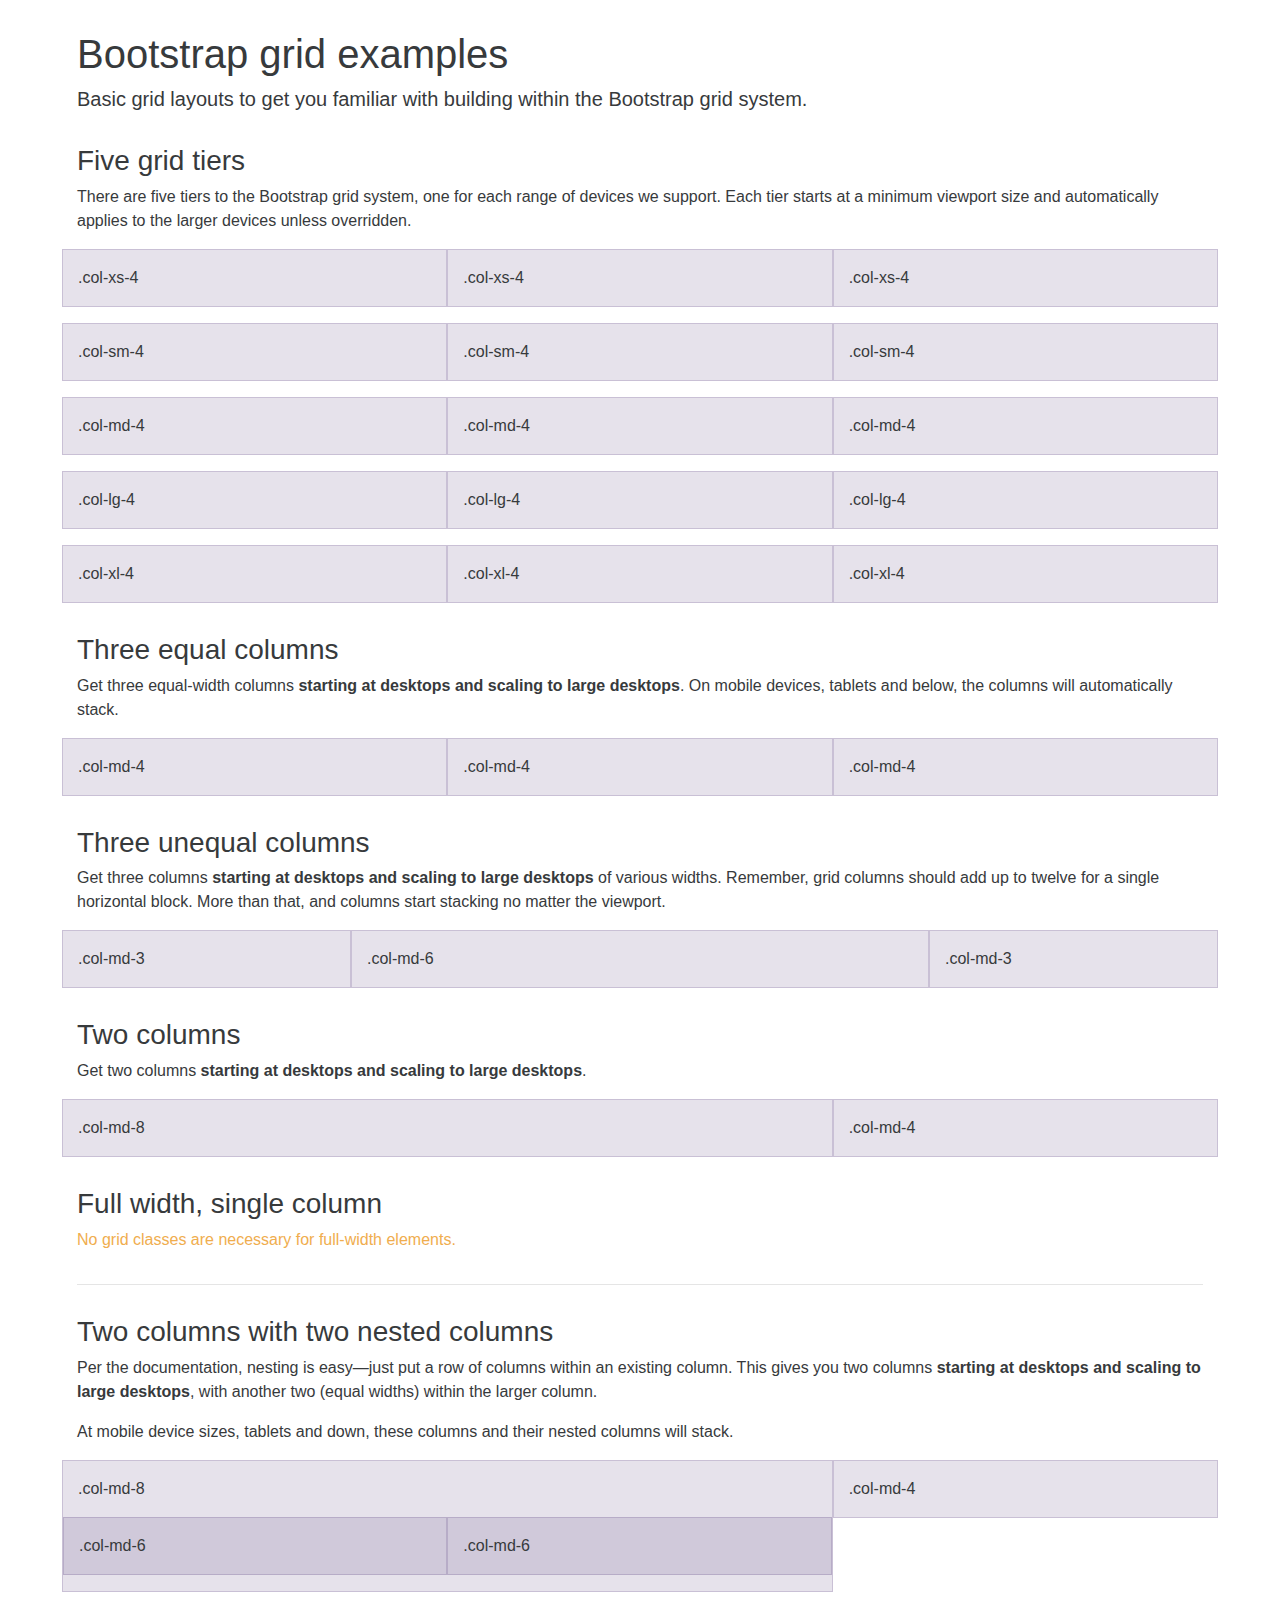
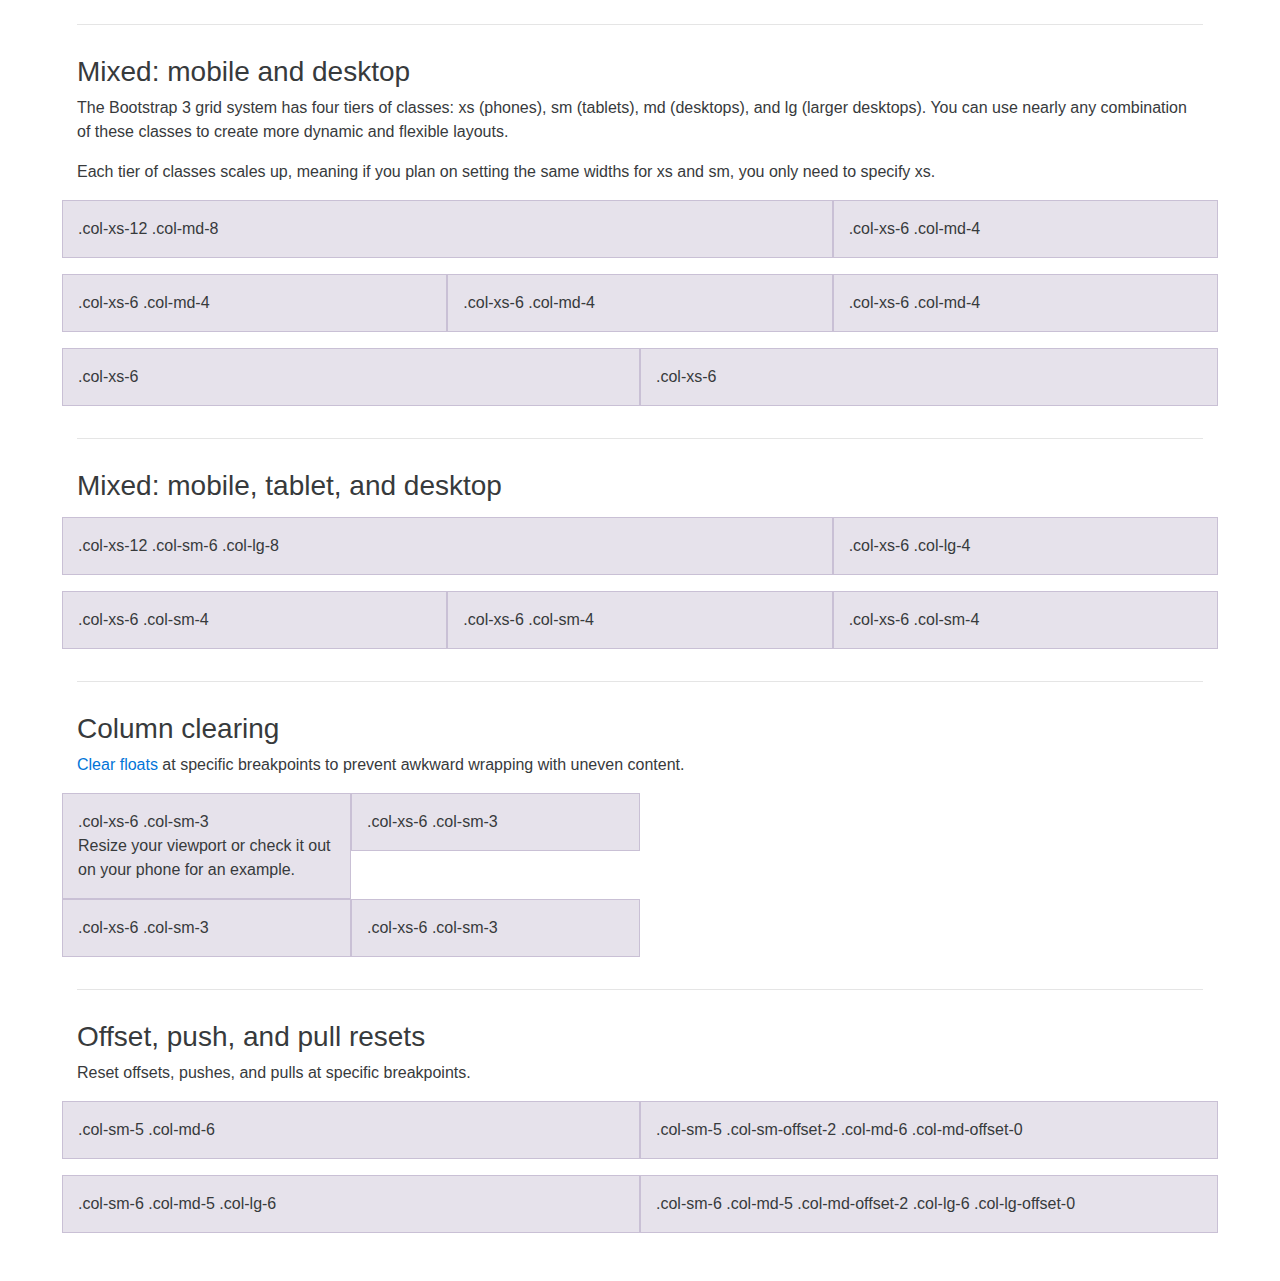
<file: bootstrap-4.0.0-alpha/docs/examples/grid/index.html>
<!DOCTYPE html>
<html lang="en">
  <head>
    <meta charset="utf-8">
    <meta http-equiv="X-UA-Compatible" content="IE=edge">
    <meta name="viewport" content="width=device-width, initial-scale=1">
    <!-- The above 3 meta tags *must* come first in the head; any other head content must come *after* these tags -->
    <meta name="description" content="">
    <meta name="author" content="">
    <link rel="icon" href="../../favicon.ico">

    <title>Grid Template for Bootstrap</title>

    <!-- Bootstrap core CSS -->
    <link href="../../dist/css/bootstrap.min.css" rel="stylesheet">

    <!-- Custom styles for this template -->
    <link href="grid.css" rel="stylesheet">

    <!-- IE10 viewport hack for Surface/desktop Windows 8 bug -->
    <script src="../../assets/js/ie10-viewport-bug-workaround.js"></script>
  </head>

  <body>
    <div class="container">

      <div class="page-header">
        <h1>Bootstrap grid examples</h1>
        <p class="lead">Basic grid layouts to get you familiar with building within the Bootstrap grid system.</p>
      </div>

      <h3>Five grid tiers</h3>
      <p>There are five tiers to the Bootstrap grid system, one for each range of devices we support. Each tier starts at a minimum viewport size and automatically applies to the larger devices unless overridden.</p>

<div class="row">
  <div class="col-xs-4">.col-xs-4</div>
  <div class="col-xs-4">.col-xs-4</div>
  <div class="col-xs-4">.col-xs-4</div>
</div>

<div class="row">
  <div class="col-sm-4">.col-sm-4</div>
  <div class="col-sm-4">.col-sm-4</div>
  <div class="col-sm-4">.col-sm-4</div>
</div>

<div class="row">
  <div class="col-md-4">.col-md-4</div>
  <div class="col-md-4">.col-md-4</div>
  <div class="col-md-4">.col-md-4</div>
</div>

<div class="row">
  <div class="col-lg-4">.col-lg-4</div>
  <div class="col-lg-4">.col-lg-4</div>
  <div class="col-lg-4">.col-lg-4</div>
</div>

<div class="row">
  <div class="col-xl-4">.col-xl-4</div>
  <div class="col-xl-4">.col-xl-4</div>
  <div class="col-xl-4">.col-xl-4</div>
</div>

      <h3>Three equal columns</h3>
      <p>Get three equal-width columns <strong>starting at desktops and scaling to large desktops</strong>. On mobile devices, tablets and below, the columns will automatically stack.</p>
      <div class="row">
        <div class="col-md-4">.col-md-4</div>
        <div class="col-md-4">.col-md-4</div>
        <div class="col-md-4">.col-md-4</div>
      </div>

      <h3>Three unequal columns</h3>
      <p>Get three columns <strong>starting at desktops and scaling to large desktops</strong> of various widths. Remember, grid columns should add up to twelve for a single horizontal block. More than that, and columns start stacking no matter the viewport.</p>
      <div class="row">
        <div class="col-md-3">.col-md-3</div>
        <div class="col-md-6">.col-md-6</div>
        <div class="col-md-3">.col-md-3</div>
      </div>

      <h3>Two columns</h3>
      <p>Get two columns <strong>starting at desktops and scaling to large desktops</strong>.</p>
      <div class="row">
        <div class="col-md-8">.col-md-8</div>
        <div class="col-md-4">.col-md-4</div>
      </div>

      <h3>Full width, single column</h3>
      <p class="text-warning">No grid classes are necessary for full-width elements.</p>

      <hr>

      <h3>Two columns with two nested columns</h3>
      <p>Per the documentation, nesting is easy—just put a row of columns within an existing column. This gives you two columns <strong>starting at desktops and scaling to large desktops</strong>, with another two (equal widths) within the larger column.</p>
      <p>At mobile device sizes, tablets and down, these columns and their nested columns will stack.</p>
      <div class="row">
        <div class="col-md-8">
          .col-md-8
          <div class="row">
            <div class="col-md-6">.col-md-6</div>
            <div class="col-md-6">.col-md-6</div>
          </div>
        </div>
        <div class="col-md-4">.col-md-4</div>
      </div>

      <hr>

      <h3>Mixed: mobile and desktop</h3>
      <p>The Bootstrap 3 grid system has four tiers of classes: xs (phones), sm (tablets), md (desktops), and lg (larger desktops). You can use nearly any combination of these classes to create more dynamic and flexible layouts.</p>
      <p>Each tier of classes scales up, meaning if you plan on setting the same widths for xs and sm, you only need to specify xs.</p>
      <div class="row">
        <div class="col-xs-12 col-md-8">.col-xs-12 .col-md-8</div>
        <div class="col-xs-6 col-md-4">.col-xs-6 .col-md-4</div>
      </div>
      <div class="row">
        <div class="col-xs-6 col-md-4">.col-xs-6 .col-md-4</div>
        <div class="col-xs-6 col-md-4">.col-xs-6 .col-md-4</div>
        <div class="col-xs-6 col-md-4">.col-xs-6 .col-md-4</div>
      </div>
      <div class="row">
        <div class="col-xs-6">.col-xs-6</div>
        <div class="col-xs-6">.col-xs-6</div>
      </div>

      <hr>

      <h3>Mixed: mobile, tablet, and desktop</h3>
      <p></p>
      <div class="row">
        <div class="col-xs-12 col-sm-6 col-lg-8">.col-xs-12 .col-sm-6 .col-lg-8</div>
        <div class="col-xs-6 col-lg-4">.col-xs-6 .col-lg-4</div>
      </div>
      <div class="row">
        <div class="col-xs-6 col-sm-4">.col-xs-6 .col-sm-4</div>
        <div class="col-xs-6 col-sm-4">.col-xs-6 .col-sm-4</div>
        <div class="col-xs-6 col-sm-4">.col-xs-6 .col-sm-4</div>
      </div>

      <hr>

      <h3>Column clearing</h3>
      <p><a href="http://getbootstrap.com/css/#grid-responsive-resets">Clear floats</a> at specific breakpoints to prevent awkward wrapping with uneven content.</p>
      <div class="row">
        <div class="col-xs-6 col-sm-3">
          .col-xs-6 .col-sm-3
          <br>
          Resize your viewport or check it out on your phone for an example.
        </div>
        <div class="col-xs-6 col-sm-3">.col-xs-6 .col-sm-3</div>

        <!-- Add the extra clearfix for only the required viewport -->
        <div class="clearfix visible-xs"></div>

        <div class="col-xs-6 col-sm-3">.col-xs-6 .col-sm-3</div>
        <div class="col-xs-6 col-sm-3">.col-xs-6 .col-sm-3</div>
      </div>

      <hr>

      <h3>Offset, push, and pull resets</h3>
      <p>Reset offsets, pushes, and pulls at specific breakpoints.</p>
      <div class="row">
        <div class="col-sm-5 col-md-6">.col-sm-5 .col-md-6</div>
        <div class="col-sm-5 col-sm-offset-2 col-md-6 col-md-offset-0">.col-sm-5 .col-sm-offset-2 .col-md-6 .col-md-offset-0</div>
      </div>
      <div class="row">
        <div class="col-sm-6 col-md-5 col-lg-6">.col-sm-6 .col-md-5 .col-lg-6</div>
        <div class="col-sm-6 col-md-5 col-md-offset-2 col-lg-6 col-lg-offset-0">.col-sm-6 .col-md-5 .col-md-offset-2 .col-lg-6 .col-lg-offset-0</div>
      </div>


    </div> <!-- /container -->


    <!-- Bootstrap core JavaScript
    ================================================== -->
    <!-- Placed at the end of the document so the pages load faster -->
  </body>
</html>
</file>
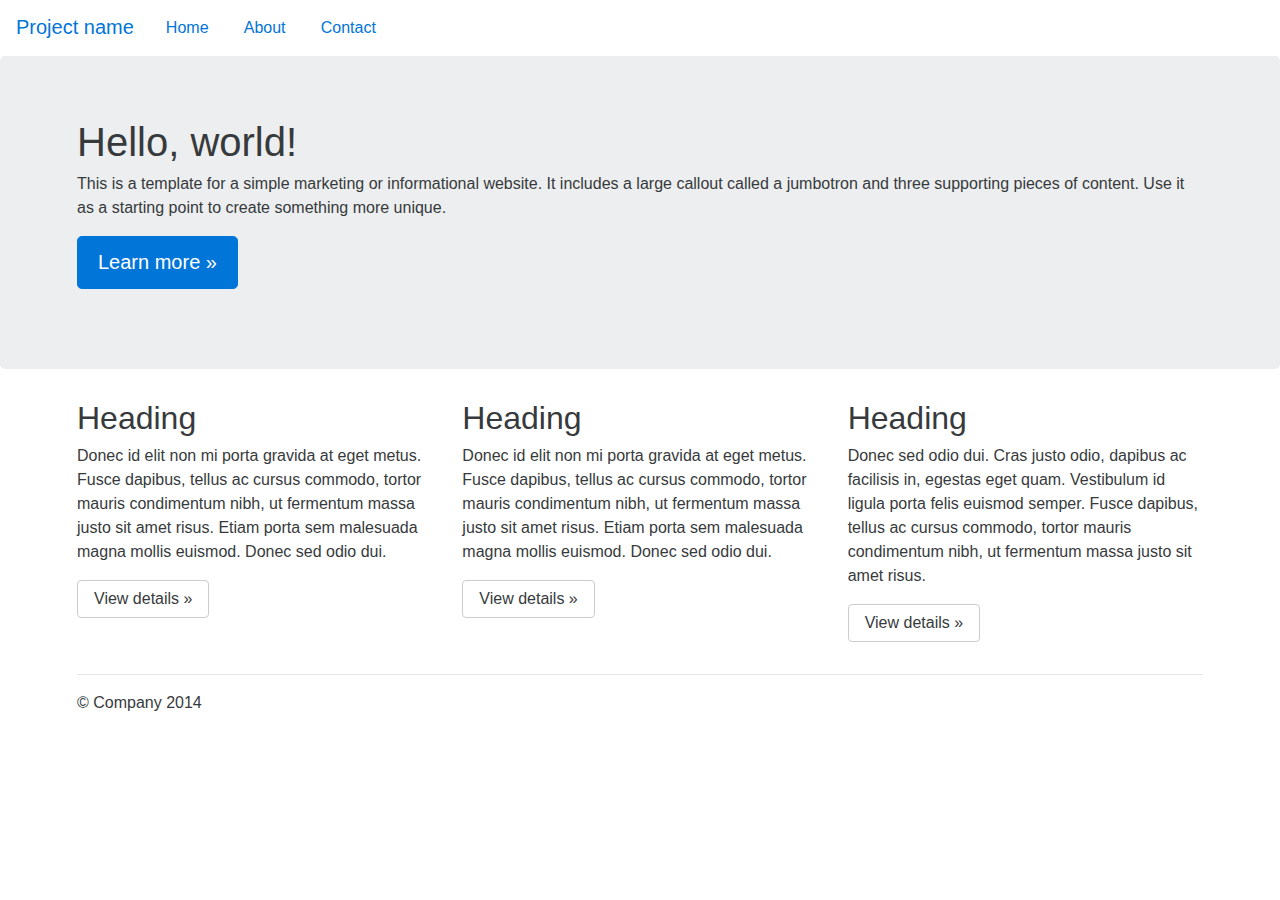
<file: bootstrap-4.0.0-alpha/docs/examples/jumbotron/index.html>
<!DOCTYPE html>
<html lang="en">
  <head>
    <meta charset="utf-8">
    <meta http-equiv="X-UA-Compatible" content="IE=edge">
    <meta name="viewport" content="width=device-width, initial-scale=1">
    <!-- The above 3 meta tags *must* come first in the head; any other head content must come *after* these tags -->
    <meta name="description" content="">
    <meta name="author" content="">
    <link rel="icon" href="../../favicon.ico">

    <title>Jumbotron Template for Bootstrap</title>

    <!-- Bootstrap core CSS -->
    <link href="../../dist/css/bootstrap.min.css" rel="stylesheet">

    <!-- Custom styles for this template -->
    <link href="jumbotron.css" rel="stylesheet">

    <!-- IE10 viewport hack for Surface/desktop Windows 8 bug -->
    <script src="../../assets/js/ie10-viewport-bug-workaround.js"></script>
  </head>

  <body>

    <nav class="navbar navbar-inverse navbar-static-top">
      <a class="navbar-brand" href="#">Project name</a>
      <ul class="nav nav-pills">
        <li class="nav-item active">
          <a class="nav-link" href="#">Home <span class="sr-only">(current)</span></a>
        </li>
        <li class="nav-item">
          <a class="nav-link" href="#">About</a>
        </li>
        <li class="nav-item">
          <a class="nav-link" href="#">Contact</a>
        </li>
      </ul>
    </nav>

    <!-- Main jumbotron for a primary marketing message or call to action -->
    <div class="jumbotron">
      <div class="container">
        <h1>Hello, world!</h1>
        <p>This is a template for a simple marketing or informational website. It includes a large callout called a jumbotron and three supporting pieces of content. Use it as a starting point to create something more unique.</p>
        <p><a class="btn btn-primary btn-lg" href="#" role="button">Learn more &raquo;</a></p>
      </div>
    </div>

    <div class="container">
      <!-- Example row of columns -->
      <div class="row">
        <div class="col-md-4">
          <h2>Heading</h2>
          <p>Donec id elit non mi porta gravida at eget metus. Fusce dapibus, tellus ac cursus commodo, tortor mauris condimentum nibh, ut fermentum massa justo sit amet risus. Etiam porta sem malesuada magna mollis euismod. Donec sed odio dui. </p>
          <p><a class="btn btn-secondary" href="#" role="button">View details &raquo;</a></p>
        </div>
        <div class="col-md-4">
          <h2>Heading</h2>
          <p>Donec id elit non mi porta gravida at eget metus. Fusce dapibus, tellus ac cursus commodo, tortor mauris condimentum nibh, ut fermentum massa justo sit amet risus. Etiam porta sem malesuada magna mollis euismod. Donec sed odio dui. </p>
          <p><a class="btn btn-secondary" href="#" role="button">View details &raquo;</a></p>
       </div>
        <div class="col-md-4">
          <h2>Heading</h2>
          <p>Donec sed odio dui. Cras justo odio, dapibus ac facilisis in, egestas eget quam. Vestibulum id ligula porta felis euismod semper. Fusce dapibus, tellus ac cursus commodo, tortor mauris condimentum nibh, ut fermentum massa justo sit amet risus.</p>
          <p><a class="btn btn-secondary" href="#" role="button">View details &raquo;</a></p>
        </div>
      </div>

      <hr>

      <footer>
        <p>&copy; Company 2014</p>
      </footer>
    </div> <!-- /container -->


    <!-- Bootstrap core JavaScript
    ================================================== -->
    <!-- Placed at the end of the document so the pages load faster -->
    <script src="https://ajax.googleapis.com/ajax/libs/jquery/1.11.3/jquery.min.js"></script>
    <script>window.jQuery || document.write('<script src="../../assets/js/vendor/jquery.min.js"><\/script>')</script>
    <script src="../../dist/js/bootstrap.min.js"></script>
  </body>
</html>
</file>
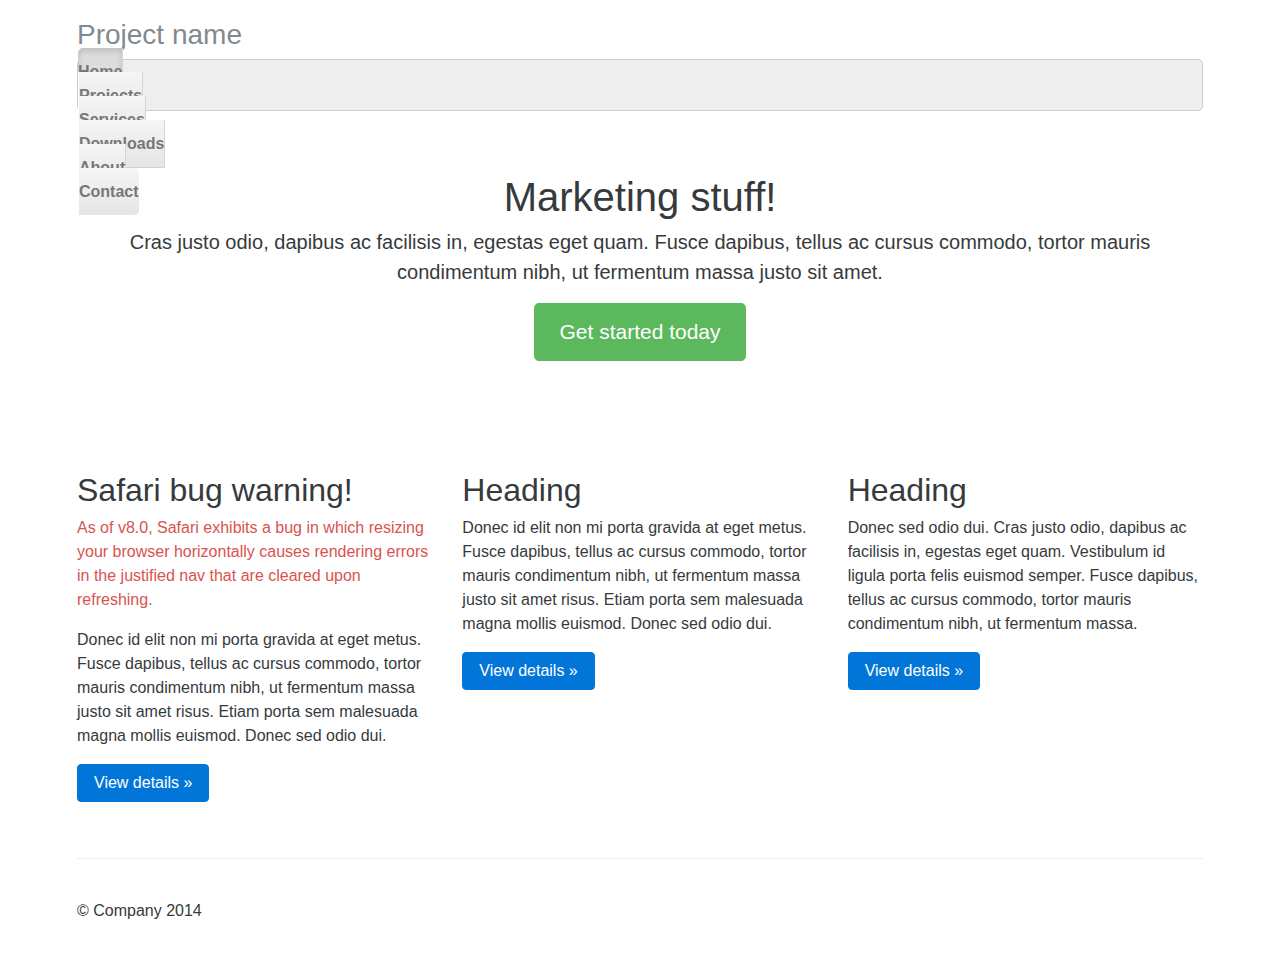
<file: bootstrap-4.0.0-alpha/docs/examples/justified-nav/index.html>
<!DOCTYPE html>
<html lang="en">
  <head>
    <meta charset="utf-8">
    <meta http-equiv="X-UA-Compatible" content="IE=edge">
    <meta name="viewport" content="width=device-width, initial-scale=1">
    <!-- The above 3 meta tags *must* come first in the head; any other head content must come *after* these tags -->
    <meta name="description" content="">
    <meta name="author" content="">
    <link rel="icon" href="../../favicon.ico">

    <title>Justified Nav Template for Bootstrap</title>

    <!-- Bootstrap core CSS -->
    <link href="../../dist/css/bootstrap.min.css" rel="stylesheet">

    <!-- Custom styles for this template -->
    <link href="justified-nav.css" rel="stylesheet">

    <!-- IE10 viewport hack for Surface/desktop Windows 8 bug -->
    <script src="../../assets/js/ie10-viewport-bug-workaround.js"></script>
  </head>

  <body>

    <div class="container">

      <!-- The justified navigation menu is meant for single line per list item.
           Multiple lines will require custom code not provided by Bootstrap. -->
      <div class="masthead">
        <h3 class="text-muted">Project name</h3>
        <nav>
          <ul class="nav nav-justified">
            <li class="active"><a href="#">Home</a></li>
            <li><a href="#">Projects</a></li>
            <li><a href="#">Services</a></li>
            <li><a href="#">Downloads</a></li>
            <li><a href="#">About</a></li>
            <li><a href="#">Contact</a></li>
          </ul>
        </nav>
      </div>

      <!-- Jumbotron -->
      <div class="jumbotron">
        <h1>Marketing stuff!</h1>
        <p class="lead">Cras justo odio, dapibus ac facilisis in, egestas eget quam. Fusce dapibus, tellus ac cursus commodo, tortor mauris condimentum nibh, ut fermentum massa justo sit amet.</p>
        <p><a class="btn btn-lg btn-success" href="#" role="button">Get started today</a></p>
      </div>

      <!-- Example row of columns -->
      <div class="row">
        <div class="col-lg-4">
          <h2>Safari bug warning!</h2>
          <p class="text-danger">As of v8.0, Safari exhibits a bug in which resizing your browser horizontally causes rendering errors in the justified nav that are cleared upon refreshing.</p>
          <p>Donec id elit non mi porta gravida at eget metus. Fusce dapibus, tellus ac cursus commodo, tortor mauris condimentum nibh, ut fermentum massa justo sit amet risus. Etiam porta sem malesuada magna mollis euismod. Donec sed odio dui. </p>
          <p><a class="btn btn-primary" href="#" role="button">View details &raquo;</a></p>
        </div>
        <div class="col-lg-4">
          <h2>Heading</h2>
          <p>Donec id elit non mi porta gravida at eget metus. Fusce dapibus, tellus ac cursus commodo, tortor mauris condimentum nibh, ut fermentum massa justo sit amet risus. Etiam porta sem malesuada magna mollis euismod. Donec sed odio dui. </p>
          <p><a class="btn btn-primary" href="#" role="button">View details &raquo;</a></p>
       </div>
        <div class="col-lg-4">
          <h2>Heading</h2>
          <p>Donec sed odio dui. Cras justo odio, dapibus ac facilisis in, egestas eget quam. Vestibulum id ligula porta felis euismod semper. Fusce dapibus, tellus ac cursus commodo, tortor mauris condimentum nibh, ut fermentum massa.</p>
          <p><a class="btn btn-primary" href="#" role="button">View details &raquo;</a></p>
        </div>
      </div>

      <!-- Site footer -->
      <footer class="footer">
        <p>&copy; Company 2014</p>
      </footer>

    </div> <!-- /container -->


    <!-- Bootstrap core JavaScript
    ================================================== -->
    <!-- Placed at the end of the document so the pages load faster -->
  </body>
</html>
</file>
<file: bootstrap-4.0.0-alpha/docs/examples/blog/blog.css>
/*
 * Globals
 */

@media (min-width: 48em) {
  html {
    font-size: 18px;
  }
}

body {
  font-family: Georgia, "Times New Roman", Times, serif;
  color: #555;
}

h1, .h1,
h2, .h2,
h3, .h3,
h4, .h4,
h5, .h5,
h6, .h6 {
  font-family: "Helvetica Neue", Helvetica, Arial, sans-serif;
  font-weight: normal;
  color: #333;
}


/*
 * Override Bootstrap's default container.
 */

.container {
  max-width: 60rem;
}


/*
 * Masthead for nav
 */

.blog-masthead {
  margin-bottom: 3rem;
  background-color: #428bca;
  -webkit-box-shadow: inset 0 -.1rem .25rem rgba(0,0,0,.1);
          box-shadow: inset 0 -.1rem .25rem rgba(0,0,0,.1);
}

/* Nav links */
.nav-link {
  position: relative;
  padding: 1rem;
  font-weight: 500;
  color: #cdddeb;
}
.nav-link:hover,
.nav-link:focus {
  color: #fff;
  background-color: transparent;
}

/* Active state gets a caret at the bottom */
.nav-link.active {
  color: #fff;
}
.nav-link.active:after {
  position: absolute;
  bottom: 0;
  left: 50%;
  width: 0;
  height: 0;
  margin-left: -.3rem;
  vertical-align: middle;
  content: "";
  border-right: .3rem solid transparent;
  border-bottom: .3rem solid;
  border-left: .3rem solid transparent;
}


/*
 * Blog name and description
 */

.blog-header {
  padding-bottom: 1.25rem;
  margin-bottom: 2rem;
  border-bottom: .05rem solid #eee;
}
.blog-title {
  margin-bottom: 0;
  font-size: 2rem;
  font-weight: normal;
}
.blog-description {
  font-size: 1.1rem;
  color: #999;
}

@media (min-width: 40em) {
  .blog-title {
    font-size: 3.5rem;
  }
}


/*
 * Main column and sidebar layout
 */

/* Sidebar modules for boxing content */
.sidebar-module {
  padding: 1rem;
  /*margin: 0 -1rem 1rem;*/
}
.sidebar-module-inset {
  padding: 1rem;
  background-color: #f5f5f5;
  border-radius: .25rem;
}
.sidebar-module-inset p:last-child,
.sidebar-module-inset ul:last-child,
.sidebar-module-inset ol:last-child {
  margin-bottom: 0;
}


/* Pagination */
.pager {
  margin-bottom: 4rem;
  text-align: left;
}
.pager > li > a {
  width: 8rem;
  padding: .75rem 1.25rem;
  text-align: center;
  border-radius: 2rem;
}


/*
 * Blog posts
 */

.blog-post {
  margin-bottom: 4rem;
}
.blog-post-title {
  margin-bottom: .25rem;
  font-size: 2.5rem;
}
.blog-post-meta {
  margin-bottom: 1.25rem;
  color: #999;
}


/*
 * Footer
 */

.blog-footer {
  padding: 2.5rem 0;
  color: #999;
  text-align: center;
  background-color: #f9f9f9;
  border-top: .05rem solid #e5e5e5;
}
.blog-footer p:last-child {
  margin-bottom: 0;
}
</file>
<file: bootstrap-4.0.0-alpha/docs/examples/carousel/carousel.css>
/* GLOBAL STYLES
-------------------------------------------------- */
/* Padding below the footer and lighter body text */

body {
  padding-bottom: 3rem;
  color: #5a5a5a;
}


/* CUSTOMIZE THE CAROUSEL
-------------------------------------------------- */

/* Carousel base class */
.carousel {
  margin-bottom: 4rem;
}
/* Since positioning the image, we need to help out the caption */
.carousel-caption {
  z-index: 10;
}

/* Declare heights because of positioning of img element */
.carousel-item {
  height: 32rem;
  background-color: #777;
}
.carousel-item > img {
  position: absolute;
  top: 0;
  left: 0;
  min-width: 100%;
  height: 32rem;
}

.carousel-indicators {
  top: 1.5rem;
  right: 1.5rem;
  bottom: auto;
  left: auto;
  width: 1rem;
  margin-left: 0;
}

.carousel-indicators > li {
  margin-bottom: .25rem;
}


/* MARKETING CONTENT
-------------------------------------------------- */

/* Center align the text within the three columns below the carousel */
.marketing .col-lg-4 {
  margin-bottom: 1.5rem;
  text-align: center;
}
.marketing h2 {
  font-weight: normal;
}
.marketing .col-lg-4 p {
  margin-right: .75rem;
  margin-left: .75rem;
}


/* Featurettes
------------------------- */

.featurette-divider {
  margin: 5rem 0; /* Space out the Bootstrap <hr> more */
}

/* Thin out the marketing headings */
.featurette-heading {
  font-weight: 300;
  line-height: 1;
  letter-spacing: -.05rem;
}


/* RESPONSIVE CSS
-------------------------------------------------- */

@media (min-width: 40em) {
  /* Bump up size of carousel content */
  .carousel-caption p {
    margin-bottom: 1.25rem;
    font-size: 1.25rem;
    line-height: 1.4;
  }

  .featurette-heading {
    font-size: 50px;
  }
}

@media (min-width: 62em) {
  .featurette-heading {
    margin-top: 7rem;
  }
}
</file>
<file: bootstrap-4.0.0-alpha/docs/examples/cover/cover.css>
/*
 * Globals
 */

/* Links */
a,
a:focus,
a:hover {
  color: #fff;
}

/* Custom default button */
.btn-secondary,
.btn-secondary:hover,
.btn-secondary:focus {
  color: #333;
  text-shadow: none; /* Prevent inheritence from `body` */
  background-color: #fff;
  border: .05rem solid #fff;
}


/*
 * Base structure
 */

html,
body {
  height: 100%;
  background-color: #333;
}
body {
  color: #fff;
  text-align: center;
  text-shadow: 0 .05rem .1rem rgba(0,0,0,.5);
}

/* Extra markup and styles for table-esque vertical and horizontal centering */
.site-wrapper {
  display: table;
  width: 100%;
  height: 100%; /* For at least Firefox */
  min-height: 100%;
  -webkit-box-shadow: inset 0 0 5rem rgba(0,0,0,.5);
          box-shadow: inset 0 0 5rem rgba(0,0,0,.5);
}
.site-wrapper-inner {
  display: table-cell;
  vertical-align: top;
}
.cover-container {
  margin-right: auto;
  margin-left: auto;
}

/* Padding for spacing */
.inner {
  padding: 2rem;
}


/*
 * Header
 */

.masthead {
  margin-bottom: 2rem;
}

.masthead-brand {
  margin-bottom: 0;
}

.nav-masthead .nav-link {
  padding: .25rem 0;
  font-weight: bold;
  color: rgba(255,255,255,.5);
  background-color: transparent;
  border-bottom: .25rem solid transparent;
}

.nav-masthead .nav-link + .nav-link {
  margin-left: 1rem;
}

.nav-masthead .active {
  color: #fff;
  border-bottom-color: #fff;
}

@media (min-width: 48em) {
  .masthead-brand {
    float: left;
  }
  .nav-masthead {
    float: right;
  }
}


/*
 * Cover
 */

.cover {
  padding: 0 1.5rem;
}
.cover .btn-lg {
  padding: .75rem 1.25rem;
  font-weight: bold;
}


/*
 * Footer
 */

.mastfoot {
  color: rgba(255,255,255,.5);
}


/*
 * Affix and center
 */

@media (min-width: 40em) {
  /* Pull out the header and footer */
  .masthead {
    position: fixed;
    top: 0;
  }
  .mastfoot {
    position: fixed;
    bottom: 0;
  }
  /* Start the vertical centering */
  .site-wrapper-inner {
    vertical-align: middle;
  }
  /* Handle the widths */
  .masthead,
  .mastfoot,
  .cover-container {
    width: 100%; /* Must be percentage or pixels for horizontal alignment */
  }
}

@media (min-width: 62em) {
  .masthead,
  .mastfoot,
  .cover-container {
    width: 42rem;
  }
}
</file>
<file: bootstrap-4.0.0-alpha/docs/examples/dashboard/dashboard.css>
/*
 * Base structure
 */

/* Move down content because we have a fixed navbar that is 50px tall */
body {
  padding-top: 50px;
}


/*
 * Global add-ons
 */

.sub-header {
  padding-bottom: 10px;
  border-bottom: 1px solid #eee;
}

/*
 * Top navigation
 * Hide default border to remove 1px line.
 */
.navbar-fixed-top {
  border: 0;
}

/*
 * Sidebar
 */

/* Hide for mobile, show later */
.sidebar {
  display: none;
}
@media (min-width: 768px) {
  .sidebar {
    position: fixed;
    top: 51px;
    bottom: 0;
    left: 0;
    z-index: 1000;
    display: block;
    padding: 20px;
    overflow-x: hidden;
    overflow-y: auto; /* Scrollable contents if viewport is shorter than content. */
    background-color: #f5f5f5;
    border-right: 1px solid #eee;
  }
}

/* Sidebar navigation */
.nav-sidebar {
  margin-right: -21px; /* 20px padding + 1px border */
  margin-bottom: 20px;
  margin-left: -20px;
}
.nav-sidebar > li > a {
  padding-right: 20px;
  padding-left: 20px;
}
.nav-sidebar > .active > a,
.nav-sidebar > .active > a:hover,
.nav-sidebar > .active > a:focus {
  color: #fff;
  background-color: #428bca;
}


/*
 * Main content
 */

.main {
  padding: 20px;
}
@media (min-width: 768px) {
  .main {
    padding-right: 40px;
    padding-left: 40px;
  }
}
.main .page-header {
  margin-top: 0;
}


/*
 * Placeholder dashboard ideas
 */

.placeholders {
  margin-bottom: 30px;
  text-align: center;
}
.placeholders h4 {
  margin-bottom: 0;
}
.placeholder {
  margin-bottom: 20px;
}
.placeholder img {
  display: inline-block;
  border-radius: 50%;
}
</file>
<file: bootstrap-4.0.0-alpha/docs/examples/grid/grid.css>
body {
  padding-top: 2rem;
  padding-bottom: 2rem;
}

h3 {
  margin-top: 2rem;
}

.row {
  margin-bottom: 1rem;
}
.row .row {
  margin-top: 1rem;
  margin-bottom: 0;
}
[class*="col-"] {
  padding-top: 1rem;
  padding-bottom: 1rem;
  background-color: rgba(86,61,124,.15);
  border: 1px solid rgba(86,61,124,.2);
}

hr {
  margin-top: 2rem;
  margin-bottom: 2rem;
}
</file>
<file: bootstrap-4.0.0-alpha/docs/examples/jumbotron/jumbotron.css>
/* Move down content because we have a fixed navbar that is 50px tall */
body {
  padding-bottom: 2rem;
}
</file>
<file: bootstrap-4.0.0-alpha/docs/examples/justified-nav/justified-nav.css>
body {
  padding-top: 20px;
}

.footer {
  padding-top: 40px;
  padding-bottom: 40px;
  margin-top: 40px;
  border-top: 1px solid #eee;
}

/* Main marketing message and sign up button */
.jumbotron {
  text-align: center;
  background-color: transparent;
}
.jumbotron .btn {
  padding: 14px 24px;
  font-size: 21px;
}

/* Customize the nav-justified links to be fill the entire space of the .navbar */

.nav-justified {
  background-color: #eee;
  border: 1px solid #ccc;
  border-radius: 5px;
}
.nav-justified > li > a {
  padding-top: 15px;
  padding-bottom: 15px;
  margin-bottom: 0;
  font-weight: bold;
  color: #777;
  text-align: center;
  background-color: #e5e5e5; /* Old browsers */
  background-image: -webkit-gradient(linear, left top, left bottom, from(#f5f5f5), to(#e5e5e5));
  background-image: -webkit-linear-gradient(top, #f5f5f5 0%, #e5e5e5 100%);
  background-image:      -o-linear-gradient(top, #f5f5f5 0%, #e5e5e5 100%);
  background-image:         linear-gradient(to bottom, #f5f5f5 0%,#e5e5e5 100%);
  filter: progid:DXImageTransform.Microsoft.gradient( startColorstr='#f5f5f5', endColorstr='#e5e5e5',GradientType=0 ); /* IE6-9 */
  background-repeat: repeat-x; /* Repeat the gradient */
  border-bottom: 1px solid #d5d5d5;
}
.nav-justified > .active > a,
.nav-justified > .active > a:hover,
.nav-justified > .active > a:focus {
  background-color: #ddd;
  background-image: none;
  -webkit-box-shadow: inset 0 3px 7px rgba(0,0,0,.15);
          box-shadow: inset 0 3px 7px rgba(0,0,0,.15);
}
.nav-justified > li:first-child > a {
  border-radius: 5px 5px 0 0;
}
.nav-justified > li:last-child > a {
  border-bottom: 0;
  border-radius: 0 0 5px 5px;
}

@media (min-width: 768px) {
  .nav-justified {
    max-height: 52px;
  }
  .nav-justified > li > a {
    border-right: 1px solid #d5d5d5;
    border-left: 1px solid #fff;
  }
  .nav-justified > li:first-child > a {
    border-left: 0;
    border-radius: 5px 0 0 5px;
  }
  .nav-justified > li:last-child > a {
    border-right: 0;
    border-radius: 0 5px 5px 0;
  }
}

/* Responsive: Portrait tablets and up */
@media screen and (min-width: 768px) {
  /* Remove the padding we set earlier */
  .masthead,
  .marketing,
  .footer {
    padding-right: 0;
    padding-left: 0;
  }
}
</file>
<file: bootstrap-4.0.0-alpha/js/tests/vendor/qunit.css>
/*!
 * QUnit 1.17.1
 * http://qunitjs.com/
 *
 * Copyright jQuery Foundation and other contributors
 * Released under the MIT license
 * http://jquery.org/license
 *
 * Date: 2015-01-20T19:39Z
 */

/** Font Family and Sizes */

#qunit-tests, #qunit-header, #qunit-banner, #qunit-testrunner-toolbar, #qunit-userAgent, #qunit-testresult {
	font-family: "Helvetica Neue Light", "HelveticaNeue-Light", "Helvetica Neue", Calibri, Helvetica, Arial, sans-serif;
}

#qunit-testrunner-toolbar, #qunit-userAgent, #qunit-testresult, #qunit-tests li { font-size: small; }
#qunit-tests { font-size: smaller; }


/** Resets */

#qunit-tests, #qunit-header, #qunit-banner, #qunit-userAgent, #qunit-testresult, #qunit-modulefilter {
	margin: 0;
	padding: 0;
}


/** Header */

#qunit-header {
	padding: 0.5em 0 0.5em 1em;

	color: #8699A4;
	background-color: #0D3349;

	font-size: 1.5em;
	line-height: 1em;
	font-weight: 400;

	border-radius: 5px 5px 0 0;
}

#qunit-header a {
	text-decoration: none;
	color: #C2CCD1;
}

#qunit-header a:hover,
#qunit-header a:focus {
	color: #FFF;
}

#qunit-testrunner-toolbar label {
	display: inline-block;
	padding: 0 0.5em 0 0.1em;
}

#qunit-banner {
	height: 5px;
}

#qunit-testrunner-toolbar {
	padding: 0.5em 1em 0.5em 1em;
	color: #5E740B;
	background-color: #EEE;
	overflow: hidden;
}

#qunit-userAgent {
	padding: 0.5em 1em 0.5em 1em;
	background-color: #2B81AF;
	color: #FFF;
	text-shadow: rgba(0, 0, 0, 0.5) 2px 2px 1px;
}

#qunit-modulefilter-container {
	float: right;
	padding: 0.2em;
}

.qunit-url-config {
	display: inline-block;
	padding: 0.1em;
}

.qunit-filter {
	display: block;
	float: right;
	margin-left: 1em;
}

/** Tests: Pass/Fail */

#qunit-tests {
	list-style-position: inside;
}

#qunit-tests li {
	padding: 0.4em 1em 0.4em 1em;
	border-bottom: 1px solid #FFF;
	list-style-position: inside;
}

#qunit-tests > li {
	display: none;
}

#qunit-tests li.running,
#qunit-tests li.pass,
#qunit-tests li.fail,
#qunit-tests li.skipped {
	display: list-item;
}

#qunit-tests.hidepass li.running,
#qunit-tests.hidepass li.pass {
	display: none;
}

#qunit-tests li strong {
	cursor: pointer;
}

#qunit-tests li.skipped strong {
	cursor: default;
}

#qunit-tests li a {
	padding: 0.5em;
	color: #C2CCD1;
	text-decoration: none;
}
#qunit-tests li a:hover,
#qunit-tests li a:focus {
	color: #000;
}

#qunit-tests li .runtime {
	float: right;
	font-size: smaller;
}

.qunit-assert-list {
	margin-top: 0.5em;
	padding: 0.5em;

	background-color: #FFF;

	border-radius: 5px;
}

.qunit-collapsed {
	display: none;
}

#qunit-tests table {
	border-collapse: collapse;
	margin-top: 0.2em;
}

#qunit-tests th {
	text-align: right;
	vertical-align: top;
	padding: 0 0.5em 0 0;
}

#qunit-tests td {
	vertical-align: top;
}

#qunit-tests pre {
	margin: 0;
	white-space: pre-wrap;
	word-wrap: break-word;
}

#qunit-tests del {
	background-color: #E0F2BE;
	color: #374E0C;
	text-decoration: none;
}

#qunit-tests ins {
	background-color: #FFCACA;
	color: #500;
	text-decoration: none;
}

/*** Test Counts */

#qunit-tests b.counts                       { color: #000; }
#qunit-tests b.passed                       { color: #5E740B; }
#qunit-tests b.failed                       { color: #710909; }

#qunit-tests li li {
	padding: 5px;
	background-color: #FFF;
	border-bottom: none;
	list-style-position: inside;
}

/*** Passing Styles */

#qunit-tests li li.pass {
	color: #3C510C;
	background-color: #FFF;
	border-left: 10px solid #C6E746;
}

#qunit-tests .pass                          { color: #528CE0; background-color: #D2E0E6; }
#qunit-tests .pass .test-name               { color: #366097; }

#qunit-tests .pass .test-actual,
#qunit-tests .pass .test-expected           { color: #999; }

#qunit-banner.qunit-pass                    { background-color: #C6E746; }

/*** Failing Styles */

#qunit-tests li li.fail {
	color: #710909;
	background-color: #FFF;
	border-left: 10px solid #EE5757;
	white-space: pre;
}

#qunit-tests > li:last-child {
	border-radius: 0 0 5px 5px;
}

#qunit-tests .fail                          { color: #000; background-color: #EE5757; }
#qunit-tests .fail .test-name,
#qunit-tests .fail .module-name             { color: #000; }

#qunit-tests .fail .test-actual             { color: #EE5757; }
#qunit-tests .fail .test-expected           { color: #008000; }

#qunit-banner.qunit-fail                    { background-color: #EE5757; }

/*** Skipped tests */

#qunit-tests .skipped {
	background-color: #EBECE9;
}

#qunit-tests .qunit-skipped-label {
	background-color: #F4FF77;
	display: inline-block;
	font-style: normal;
	color: #366097;
	line-height: 1.8em;
	padding: 0 0.5em;
	margin: -0.4em 0.4em -0.4em 0;
}

/** Result */

#qunit-testresult {
	padding: 0.5em 1em 0.5em 1em;

	color: #2B81AF;
	background-color: #D2E0E6;

	border-bottom: 1px solid #FFF;
}
#qunit-testresult .module-name {
	font-weight: 700;
}

/** Fixture */

#qunit-fixture {
	position: absolute;
	top: -10000px;
	left: -10000px;
	width: 1000px;
	height: 1000px;
}
</file>
